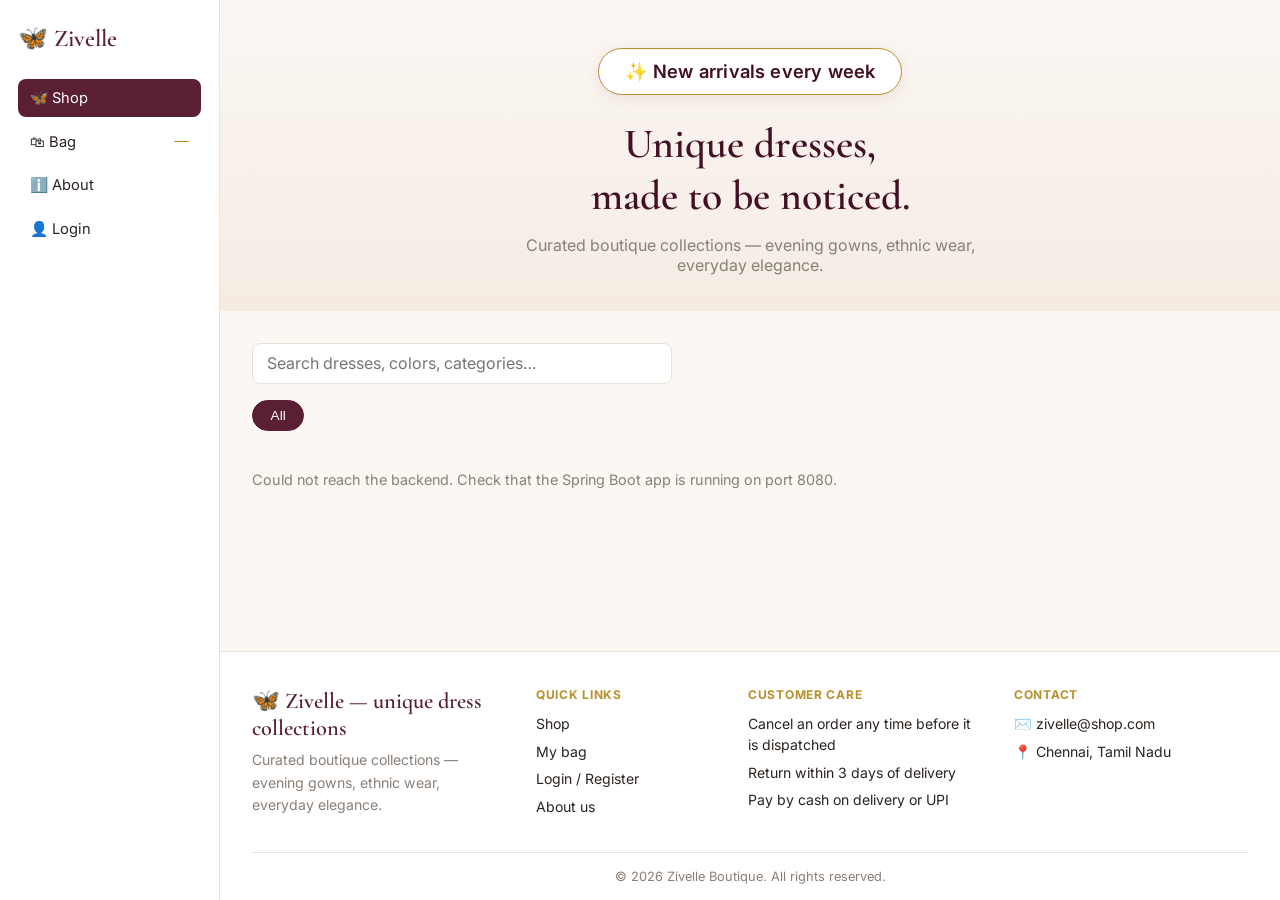
<file: index.html>
<!DOCTYPE html>
<html lang="en">
<head>
  <meta charset="UTF-8" />
  <meta name="viewport" content="width=device-width, initial-scale=1.0" />
  <title>Zivelle — Dress Boutique</title>
  <link rel="preconnect" href="https://fonts.googleapis.com">
  <link href="https://fonts.googleapis.com/css2?family=Cormorant+Garamond:wght@500;600;700&family=Inter:wght@400;500;600&display=swap" rel="stylesheet">
  <link rel="stylesheet" href="style.css" />
</head>
<body>
  <div class="app">
    <aside class="sidebar" id="sidebar"></aside>

    <div class="page">
      <!-- banners: only shown when the admin has added some -->
      <section class="banner-slider" id="bannerSlider" hidden>
        <div id="bannerTrack"></div>
        <button class="banner-nav prev" id="bannerPrev" aria-label="Previous banner">‹</button>
        <button class="banner-nav next" id="bannerNext" aria-label="Next banner">›</button>
        <div class="banner-dots" id="bannerDots"></div>
      </section>

      <section class="hero">
        <span class="hero-badge" id="heroBadge"></span>
        <h1 id="heroTitle"></h1>
        <p id="heroSub"></p>
      </section>

      <main>
        <input id="search" class="search" placeholder="Search dresses, colors, categories…">

        <div class="filter-row" id="filterRow">
          <button class="filter-pill active" data-category="all">All</button>
        </div>
        <div class="filter-row" id="subFilterRow"></div>

        <p id="statusMsg" class="status-msg">Loading collection…</p>
        <section id="productGrid" class="product-grid"></section>
      </main>

    </div>
  </div>

  <script src="common.js"></script>
  <script>
    renderSidebar("index");
    const $ = id => document.getElementById(id);

    // ---------- website text (from Admin, Content Management) ----------
    (async () => {
      const c = await getSiteContent();

      $("heroTitle").innerHTML = c.hero_title.split("\n").map(escHtml).join("<br>");
      $("heroSub").textContent = c.hero_subtitle;

      // rotating lines above the heading
      let phrases = c.hero_phrases.split("\n").map(s => s.trim()).filter(Boolean);
      if (!phrases.length) phrases = SITE_DEFAULTS.hero_phrases.split("\n");
      let heroIndex = 0;
      const heroBadge = $("heroBadge");
      heroBadge.style.transition = "opacity .2s";
      const showNextPhrase = () => {
        heroBadge.style.opacity = 0;
        setTimeout(() => {
          heroBadge.textContent = phrases[heroIndex % phrases.length];
          heroBadge.style.opacity = 1;
          heroIndex++;
        }, 200);
      };
      showNextPhrase();
      if (phrases.length > 1) setInterval(showNextPhrase, 2800);
    })();

    // ---------- banners (from Admin, Content Management) ----------
    // a link is only used if it is one of our pages or an http(s) address
    const safeLink = u => (u && (/^https?:\/\//i.test(u) || !u.includes(":"))) ? u : "";

    (async () => {
      try {
        const list = await (await fetch(`${API}/banners`)).json();
        if (!list.length) return;                       // no banners: the slider stays hidden

        $("bannerTrack").innerHTML = list.map((b, i) => {
          const caption = (b.title || b.subtitle)
            ? `<div class="banner-caption">${b.title ? `<h2>${escHtml(b.title)}</h2>` : ""}${b.subtitle ? `<p>${escHtml(b.subtitle)}</p>` : ""}</div>` : "";
          const inner = `<img src="${escHtml(b.imageUrl)}" alt="${escHtml(b.title || "Banner")}">${caption}`;
          const link = safeLink(b.linkUrl);
          return link
            ? `<a class="banner-slide" href="${escHtml(link)}">${inner}</a>`
            : `<div class="banner-slide">${inner}</div>`;
        }).join("");

        const slides = [...document.querySelectorAll(".banner-slide")];
        $("bannerDots").innerHTML = slides.map((_, i) => `<button data-i="${i}" aria-label="Banner ${i + 1}"></button>`).join("");
        const dots = [...document.querySelectorAll("#bannerDots button")];

        let current = 0, timer;
        const show = i => {
          current = (i + slides.length) % slides.length;
          slides.forEach((s, k) => s.classList.toggle("active", k === current));
          dots.forEach((d, k) => d.classList.toggle("active", k === current));
        };
        const restart = () => { clearInterval(timer); if (slides.length > 1) timer = setInterval(() => show(current + 1), 4500); };

        $("bannerPrev").onclick = () => { show(current - 1); restart(); };
        $("bannerNext").onclick = () => { show(current + 1); restart(); };
        dots.forEach(d => d.onclick = () => { show(+d.dataset.i); restart(); });
        if (slides.length < 2) { $("bannerPrev").hidden = $("bannerNext").hidden = $("bannerDots").hidden = true; }

        $("bannerSlider").hidden = false;
        show(0);
        restart();
      } catch (e) { /* backend not reachable: the page still works without banners */ }
    })();
  </script>
  <script src="script.js"></script>
</body>
</html>
</file>
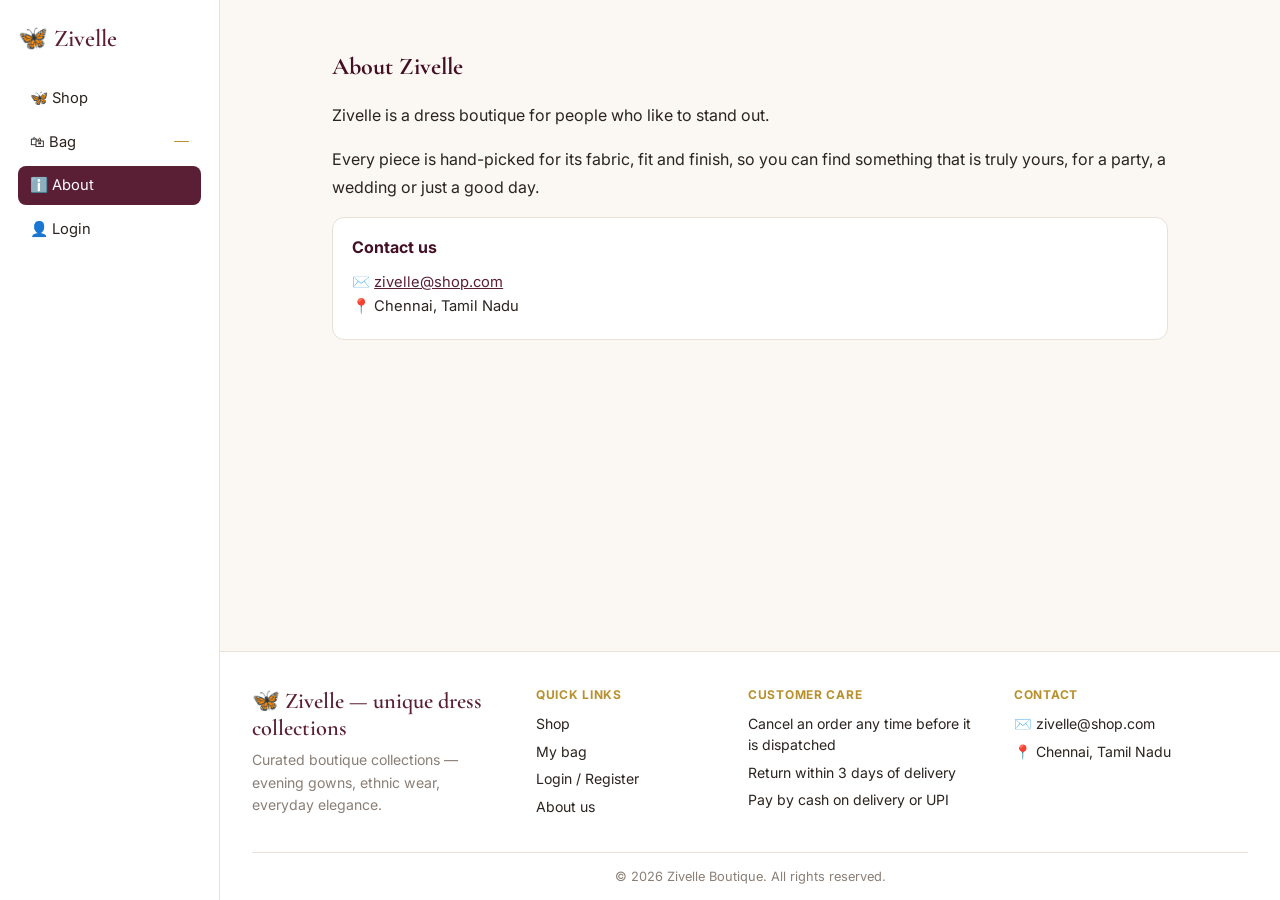
<file: about.html>
<!DOCTYPE html>
<html lang="en">
<head>
  <meta charset="UTF-8" />
  <meta name="viewport" content="width=device-width, initial-scale=1.0" />
  <title>Zivelle — About</title>
  <link href="https://fonts.googleapis.com/css2?family=Cormorant+Garamond:wght@500;600;700&family=Inter:wght@400;500;600&display=swap" rel="stylesheet">
  <link rel="stylesheet" href="style.css" />
</head>
<body>
  <div class="app">
    <aside class="sidebar" id="sidebar"></aside>
    <div class="page">
      <main class="wide">
        <h2 id="aboutTitle"></h2>
        <div class="about-text" id="aboutText"></div>

        <div class="panel">
          <h3>Contact us</h3>
          <div id="contactInfo"></div>
        </div>
      </main>
    </div>
  </div>

  <script src="common.js"></script>
  <script>
    renderSidebar("about");

    (async () => {
      const c = await getSiteContent();

      document.getElementById("aboutTitle").textContent = c.about_title;

      // an empty line starts a new paragraph
      document.getElementById("aboutText").innerHTML = c.about_text
        .split(/\n\s*\n/)
        .map(par => `<p>${escHtml(par.trim()).replace(/\n/g, "<br>")}</p>`)
        .join("");

      const lines = [];
      if (c.contact_email) lines.push(`✉️ <a href="mailto:${escHtml(c.contact_email)}">${escHtml(c.contact_email)}</a>`);
      if (c.contact_phone) lines.push(`📞 <a href="tel:${escHtml(c.contact_phone)}">${escHtml(c.contact_phone)}</a>`);
      if (c.contact_address) lines.push(`📍 ${escHtml(c.contact_address)}`);
      document.getElementById("contactInfo").innerHTML =
        lines.length ? lines.map(l => `<p class="contact-line">${l}</p>`).join("") : "<p class='msg'>No contact details yet.</p>";
    })();
  </script>
</body>
</html>
</file>
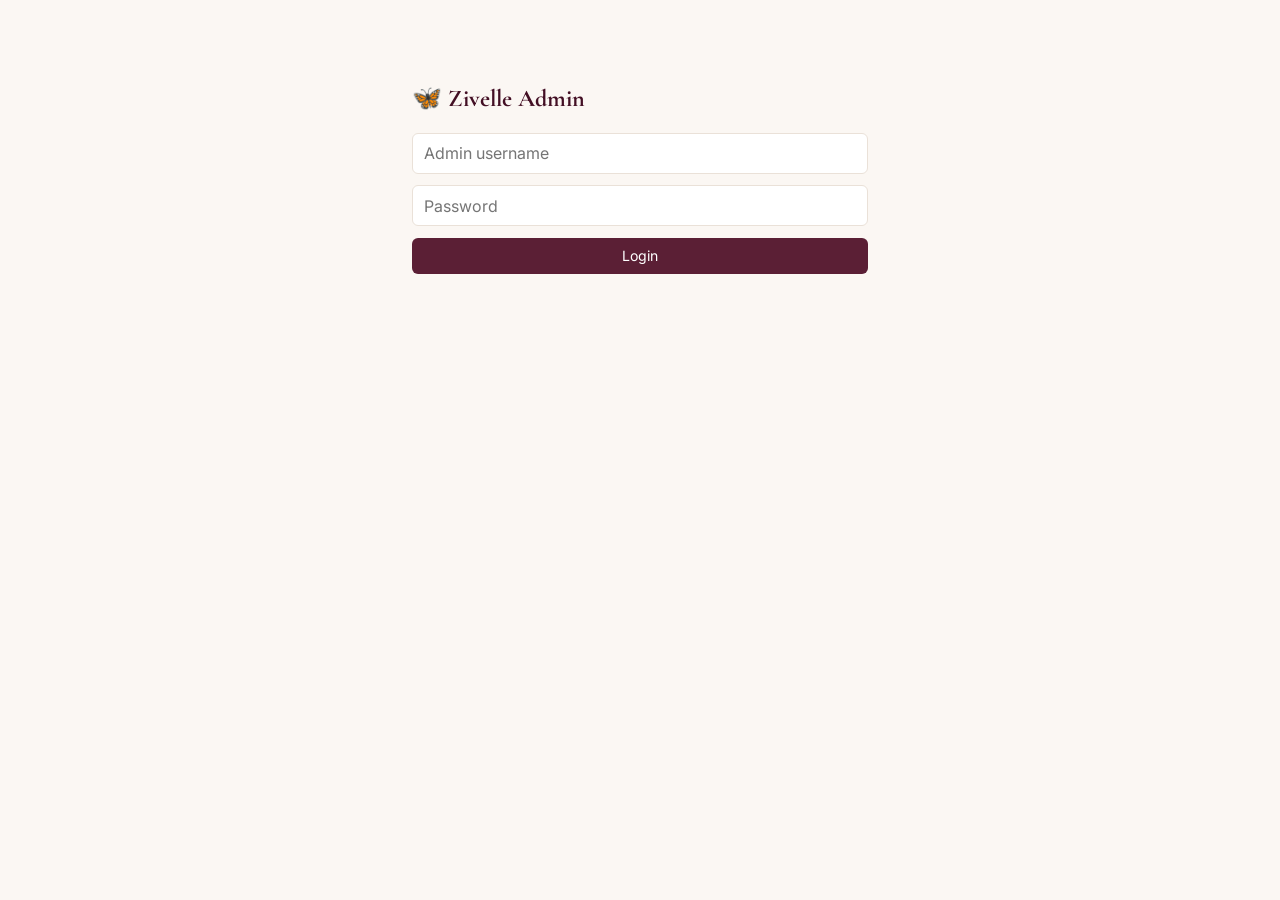
<file: admin.html>
<!DOCTYPE html>
<html lang="en">
<head>
  <meta charset="UTF-8" />
  <meta name="viewport" content="width=device-width, initial-scale=1.0" />
  <title>Zivelle — Admin</title>
  <link href="https://fonts.googleapis.com/css2?family=Cormorant+Garamond:wght@500;600;700&family=Inter:wght@400;500;600&display=swap" rel="stylesheet">
  <link rel="stylesheet" href="style.css" />
</head>
<body>
  <div class="app">
    <aside class="sidebar admin" id="adminSidebar" hidden></aside>

    <div class="page">
      <main class="xwide">
        <section id="loginBox" class="narrow">
          <h2>🦋 Zivelle Admin</h2>
          <form id="al" class="form">
            <input id="au" placeholder="Admin username" required>
            <input id="ap" type="password" placeholder="Password" required>
            <button>Login</button>
          </form>
          <p class="msg" id="amsg"></p>
        </section>

        <section id="dash" hidden>
          <div id="panel"></div>
        </section>
      </main>
    </div>
  </div>

  <script src="common.js"></script>
  <script>
    const $ = id => document.getElementById(id);

    // Bill/invoice button appears next to the status once the order reaches these stages
    const BILL_READY = ["PREPARING", "SHIPPED", "DELIVERED"];

    // ---------------------------------------------------------------
    // 1. THE MENU  (same groups as the OpenCart-style reference image)
    //    A group has "children". A single item has none.
    // ---------------------------------------------------------------
    const MENU = [
      { key: "dashboard", icon: "🏠", label: "Dashboard" },
      { key: "g-product", icon: "👗", label: "Product Management",
        children: [["categories", "Categories"], ["products", "Products"], ["photos", "Photos"]] },
      { key: "customers", icon: "🧑‍🤝‍🧑", label: "Customer Management" },
      { key: "g-order", icon: "📦", label: "Order Management",
        children: [["orders", "All Orders"], ["packing", "Packing & Dispatch"], ["cancellations", "Cancellations"], ["returns", "Returns"]] },
      { key: "g-content", icon: "📝", label: "Content Management",
        children: [["content", "Website Content"], ["banners", "Banners"]] },
      { key: "g-offers", icon: "🏷️", label: "Offers Management",
        children: [["coupons", "Coupons & Discounts"]] },
      { key: "g-reports", icon: "📊", label: "Reports & Analytics",
        children: [["sales", "Sales Reports"], ["delivery", "Delivery Stats"], ["marketing", "Marketing Analytics"]] },
      // { key: "vendors", icon: "🏬", label: "Vendor Management" },
      // { key: "accounting", icon: "🧮", label: "Accounting" }
    ];

    // Pages we have NOT built yet. They show a "coming" card so the whole menu is visible.
    // const COMING = {
    //   vendors:       ["Phase 2", "Multi-vendor: add and manage vendors (sellers)."],
    //   accounting:    ["Phase 2", "Vendor payouts, commissions and accounts."]
    // };

    // label lookup, so a "coming" page can show the right title
    const LABELS = {};
    MENU.forEach(m => { LABELS[m.key] = m.label; (m.children || []).forEach(([k, l]) => LABELS[k] = l); });

    let route = sessionStorage.getItem("zAdminRoute") || "dashboard";
    const openGroups = new Set();
    const groupOf = key => MENU.find(m => m.children && m.children.some(c => c[0] === key));

    
    // ---------------------------------------------------------------
    // 2. SIDEBAR + NAVIGATION
    // ---------------------------------------------------------------
    function show() {
      const ok = sessionStorage.getItem("zAdmin");
      $("loginBox").hidden = !!ok;
      $("dash").hidden = !ok;
      $("adminSidebar").hidden = !ok;
      const note = sessionStorage.getItem("zAdminMsg");
      if (!ok && note) { $("amsg").textContent = note; sessionStorage.removeItem("zAdminMsg"); }
      if (ok) { drawSidebar(); tab(route); }
    }

    function go(key) {
      if (key === "photos") { location.href = "photos.html"; return; }
      route = key;
      sessionStorage.setItem("zAdminRoute", key);
      drawSidebar();
      tab(key);
    }

    function drawSidebar() {
      const activeGroup = groupOf(route);
      if (activeGroup) openGroups.add(activeGroup.key);   // the group of the current page stays open

      $("adminSidebar").innerHTML = `
        <a class="brand" href="admin.html">🦋 Zivelle Admin</a>
        <nav class="menu">
          ${MENU.map(m => {
            if (!m.children) {
              return `<button class="menu-parent ${route === m.key ? "active" : ""}" data-go="${m.key}">
                        <span class="mi">${m.icon}</span>${m.label}</button>`;
            }
            const isOpen = openGroups.has(m.key);
            const groupActive = activeGroup && activeGroup.key === m.key;
            return `
              <button class="menu-parent ${groupActive ? "active" : ""}" data-toggle="${m.key}">
                <span class="mi">${m.icon}</span>${m.label}<span class="chev">${isOpen ? "▴" : "▾"}</span>
              </button>
              ${isOpen ? `<div class="menu-children">
                ${m.children.map(([k, l]) => `<button class="menu-child ${route === k ? "active" : ""}" data-go="${k}">${l}</button>`).join("")}
              </div>` : ""}`;
          }).join("")}
          <button class="menu-parent" id="out"><span class="mi">🚪</span>Logout</button>
        </nav>`;

      $("adminSidebar").querySelectorAll("[data-go]").forEach(b => b.onclick = () => go(b.dataset.go));
      $("adminSidebar").querySelectorAll("[data-toggle]").forEach(b => b.onclick = () => {
        const k = b.dataset.toggle;
        openGroups.has(k) ? openGroups.delete(k) : openGroups.add(k);
        drawSidebar();
      });
      $("out").onclick = () => { sessionStorage.removeItem("zAdmin"); show(); };
    }

    $("al").onsubmit = async e => {
      e.preventDefault();
      $("amsg").textContent = "Checking…";
      try {
        const params = new URLSearchParams({ username: $("au").value, password: $("ap").value });
        const r = await fetch(`${API}/admin/login?` + params, { method: "POST" });
        const t = await r.text();
        if (t.includes("successful")) {
          sessionStorage.setItem("zAdmin", t.split("|")[1]);
          $("amsg").textContent = "";
          show();
        } else if (r.ok) {
          $("amsg").textContent = "Invalid credentials";
        } else {
          $("amsg").textContent = `The server answered with an error (${r.status}). Look at the Eclipse console for the reason.`;
        }
      } catch (err) {
        $("amsg").textContent = "Cannot reach the backend. Is the Spring Boot app running on port 8080? Look at the Eclipse console.";
      }
    };

    // ---------------------------------------------------------------
    // 3. DASHBOARD  (built from the data we already have)
    // ---------------------------------------------------------------
    const money = n => "₹" + Math.round(n).toLocaleString("en-IN");
    const dayKey = d => `${d.getFullYear()}-${d.getMonth()}-${d.getDate()}`;

    async function renderDashboard(p) {
      p.innerHTML = `<div class="dash-head"><h2>Dashboard</h2><p class="msg">Loading…</p></div>`;
      try {
        const [orders, custRes] = await Promise.all([
          fetch(`${API}/orders/admin/all`).then(r => r.json()),
          fetch(`${API}/customer/admin/all`)
        ]);
        const customers = custRes.ok ? await custRes.json() : null;
        const items = await Promise.all(orders.map(o => fetch(`${API}/orders/${o.orderId}/items`).then(r => r.json())));

        // --- the 4 cards ---
        const live = orders.filter(o => o.status !== "CANCELLED");   // cancelled orders are not sales
        const totalSales = live.reduce((s, o) => s + Number(o.totalAmount), 0);
        const pending = orders.filter(o => o.status === "PENDING").length;

        // --- sales of the last 7 days ---
        const days = [];
        for (let i = 6; i >= 0; i--) {
          const d = new Date(); d.setHours(0, 0, 0, 0); d.setDate(d.getDate() - i);
          days.push({ key: dayKey(d), label: d.toLocaleDateString("en-IN", { weekday: "short", day: "numeric" }), total: 0 });
        }
        live.forEach(o => {
          const day = days.find(x => x.key === dayKey(new Date(o.orderDate)));
          if (day) day.total += Number(o.totalAmount);
        });
        const maxDay = Math.max(...days.map(d => d.total), 1);
        const hasSales = days.some(d => d.total > 0);

        // --- top selling products (by quantity sold) ---
        const sold = {};
        items.filter((_, i) => orders[i].status !== "CANCELLED").flat().forEach(it => {
          const id = it.product.productId;
          sold[id] = sold[id] || { product: it.product, qty: 0 };
          sold[id].qty += it.quantity;
        });
        const top = Object.values(sold).sort((a, b) => b.qty - a.qty).slice(0, 5);

        const recent = [...orders].reverse().slice(0, 5);

        const card = (icon, label, value) => `
          <div class="stat-card">
            <div class="stat-icon">${icon}</div>
            <div><div class="stat-label">${label}</div><div class="stat-value">${value}</div></div>
          </div>`;

        p.innerHTML = `
          <div class="dash-head"><h2>Dashboard</h2><p class="msg">Welcome back, Admin</p></div>

          <div class="stat-grid">
            ${card("🛍️", "Total Orders", live.length)}
            ${card("💰", "Total Sales", money(totalSales))}
            ${card("⏳", "Pending Orders", pending)}
            ${card("🧑‍🤝‍🧑", "Customers", customers ? customers.length : "—")}
          </div>

          <div class="dash-grid">
            <div class="panel">
              <h3>Sales overview · last 7 days</h3>
              <div class="bars">
                ${days.map(d => `
                  <div class="bar-col" title="${d.label}: ${money(d.total)}">
                    <span class="bar-val">${d.total ? money(d.total) : ""}</span>
                    <div class="bar-track"><div class="bar ${d.total ? "" : "bar-empty"}" style="height:${d.total ? Math.max(Math.round(d.total / maxDay * 150), 6) : 6}px"></div></div>
                    <span class="bar-label">${d.label}</span>
                  </div>`).join("")}
              </div>
              ${hasSales ? "" : `<p class="msg" style="text-align:center;margin:.8rem 0 0">No sales in the last 7 days</p>`}
            </div>

            <div class="panel">
              <h3>Top selling products</h3>
              ${top.length ? top.map(t => `
                <div class="top-item">
                  <img class="thumb" src="${t.product.imageUrl || 'https://placehold.co/40x52?text=+'}">
                  <span class="grow"><span class="item-name">${t.product.productName}</span><small>${t.qty} sold</small></span>
                </div>`).join("") : "<p class='msg'>No sales yet.</p>"}
            </div>
          </div>

          <div class="panel">
            <h3>Recent orders</h3>
            ${recent.length ? `
              <div class="table-wrap">
                <table class="orders-table compact">
                  <thead><tr><th>Order</th><th>Customer</th><th>Total</th><th>Status</th></tr></thead>
                  <tbody>
                    ${recent.map(o => `
                      <tr>
                        <td><b>#${o.orderId}</b><span class="sub">${new Date(o.orderDate).toLocaleDateString()}</span></td>
                        <td>${esc(o.customerName)}</td>
                        <td class="num">₹${o.totalAmount}</td>
                        <td><span class="pill">${o.status}</span></td>
                      </tr>`).join("")}
                  </tbody>
                </table>
              </div>` : "<p class='msg'>No orders yet.</p>"}
          </div>`;
      } catch (e) {
        p.innerHTML = "<h2>Dashboard</h2><p class='msg'>Could not load data. Check that the backend is running.</p>";
      }
    }

    // ---------------------------------------------------------------
    // 4. PAGES
    // ---------------------------------------------------------------
    async function tab(t) {
      const p = $("panel");

      if (t === "dashboard") {
        await renderDashboard(p);

      } else if (t === "categories") {
        await renderCategories(p);

      } else if (t === "packing") {
        await renderPacking(p);

      } else if (t === "cancellations") {
        await renderCancellations(p);

      } else if (t === "returns") {
        await renderReturns(p);

      } else if (t === "coupons") {
        await renderOffers(p);

      } else if (t === "content") {
        await renderContent(p);

      } else if (t === "banners") {
        await renderBanners(p);

      } else if (t === "sales") {
        await renderSalesReport(p);

      } else if (t === "delivery") {
        await renderDeliveryStats(p);

      } else if (t === "marketing") {
        await renderMarketing(p);

      // } else if (COMING[t]) {
      //   const [step, text] = COMING[t];
      //   p.innerHTML = `
      //     <h2>${LABELS[t]}</h2>
      //     <div class="panel coming">
      //       <span class="pill">${step}</span>
      //       <p>${text}</p>
      //       <p class="msg">This page is not built yet. We will build it in ${step}.</p>
      //     </div>`;

      } else if (t === "products") {
        await renderProductList(p);

      } else if (t === "customers") {
        const r = await fetch(`${API}/customer/admin/all`);
        if (!r.ok) {
          p.innerHTML = "<h2>Customers</h2><p class='msg'>Add the getAllCustomers methods to the backend (see ADD_TO_EXISTING_FILES.txt).</p>";
          return;
        }
        const c = await r.json();
        p.innerHTML = `<h2>Customers <span class="count">${c.length}</span></h2>` + (c.length ? `
          <div class="table-wrap">
            <table class="orders-table">
              <thead>
                <tr><th>#</th><th>Name</th><th>Username</th><th>Phone</th><th>Address</th><th>Joined</th></tr>
              </thead>
              <tbody>
                ${c.map(x => `
                  <tr>
                    <td>${x.customerId}</td>
                    <td><span class="item-name">${esc(x.name)}</span></td>
                    <td>${esc(x.username)}</td>
                    <td>${esc(x.phoneNumber || "—")}</td>
                    <td>${esc(x.address || "—")}</td>
                    <td>${x.createdAt ? new Date(x.createdAt).toLocaleDateString("en-IN", { day: "2-digit", month: "short", year: "numeric" }) : "—"}</td>
                  </tr>`).join("")}
              </tbody>
            </table>
          </div>` : "<p class='msg'>No customers yet.</p>");

      } else if (t === "orders") {
        const o = await (await fetch(`${API}/orders/admin/all`)).json();
        await attachItems(o);

        const S = ["PENDING", "CONFIRMED", "PREPARING", "SHIPPED", "DELIVERED"];
        p.innerHTML = `<h2>All Orders <span class="count">${o.length}</span></h2>` + (o.length ? `
          <div class="table-wrap">
            <table class="orders-table wide-table">
              <thead>
                <tr><th>Order</th><th>Customer</th><th>Items</th><th>Address</th><th>Payment</th><th>Total</th><th>Status</th><th></th></tr>
              </thead>
              <tbody>
                ${[...o].reverse().map(x => {
                  const paid = x.paymentStatus === "PAID";
                  return `
                  <tr>
                    <td><b>#${x.orderId}</b><span class="sub">${new Date(x.orderDate).toLocaleDateString()}</span></td>
                    <td>${esc(x.customerName)}<span class="sub">${esc(x.phoneNumber)}</span></td>
                    <td>${x.itemsHtml}</td>
                    <td>${esc(x.address)}</td>
                    <td>
                      ${payPill(x)}
                      ${x.paymentReference ? `<span class="sub">Ref ${esc(x.paymentReference)}</span>` : ""}
                      ${x.status !== "CANCELLED" && (paid || !x.paymentStatus || x.paymentStatus === "PENDING")
                        ? `<button class="ghost sm" onclick="togglePaid(${x.orderId}, '${x.paymentStatus}')">${paid ? "Mark unpaid" : "Mark paid"}</button>` : ""}
                    </td>
                    <td class="num">₹${x.totalAmount}${x.discountAmount > 0 ? `<span class="sub">Coupon ${esc(x.couponCode)}: −₹${x.discountAmount}</span>` : ""}</td>
                    <td>
                      ${x.status === "CANCELLED"
                        ? `<span class="pill pill-cancel">CANCELLED</span>`
                        : `<select onchange="setStatus(${x.orderId}, this.value)">
                             ${S.map(st => `<option ${st === x.status ? "selected" : ""}>${st}</option>`).join("")}
                           </select>`}
                      ${x.returnStatus ? `<span class="sub">Return: ${x.returnStatus.toLowerCase()}</span>` : ""}
                    </td>
                    <td class="cell-actions">
                      ${BILL_READY.includes(x.status) ? `<button class="ghost sm" onclick="window.open('invoice.html?id=${x.orderId}', '_blank')">🧾 Bill</button>` : ""}
                      ${["PENDING", "CONFIRMED", "PREPARING"].includes(x.status) ? `<button class="ghost sm danger" onclick="adminCancel(${x.orderId})">Cancel</button>` : ""}
                    </td>
                  </tr>`;
                }).join("")}
              </tbody>
            </table>
          </div>` : "<p class='msg'>No orders yet.</p>");
      }
    }

    // ---------------------------------------------------------------
    // CATEGORIES  (Step 2)
    // ---------------------------------------------------------------
    let catList = [];
    const esc = s => String(s).replace(/&/g, "&amp;").replace(/"/g, "&quot;").replace(/</g, "&lt;");

    // dropdowns used by the product form
    function fillCategorySelect(selected) {
      const mains = catList.filter(c => c.parentId == null);
      const known = mains.some(c => c.name === selected);
      $("catSel").innerHTML = `<option value="">Select category</option>` +
        mains.map(c => `<option value="${esc(c.name)}" ${c.name === selected ? "selected" : ""}>${c.name}</option>`).join("") +
        // an old value that is not in the Category table yet is kept, so editing never wipes it
        (selected && !known ? `<option value="${esc(selected)}" selected>${selected}</option>` : "");
    }

    function fillSubSelect(catName, selected) {
      const main = catList.find(c => c.parentId == null && c.name === catName);
      const subs = main ? catList.filter(c => c.parentId === main.categoryId) : [];
      const known = subs.some(c => c.name === selected);
      $("subSel").innerHTML = `<option value="">No subcategory</option>` +
        subs.map(c => `<option value="${esc(c.name)}" ${c.name === selected ? "selected" : ""}>${c.name}</option>`).join("") +
        (selected && !known ? `<option value="${esc(selected)}" selected>${selected}</option>` : "");
    }

    async function renderCategories(p) {
      const [cats, prods] = await Promise.all([
        fetch(`${API}/categories`).then(r => r.json()),
        fetch(`${API}/products`).then(r => r.json())
      ]);
      const mains = cats.filter(c => c.parentId == null);
      const subsOf = id => cats.filter(c => c.parentId === id);
      const countMain = name => prods.filter(x => x.category === name).length;
      const countSub = (main, sub) => prods.filter(x => x.category === main && x.subcategory === sub).length;

      p.innerHTML = `
        <h2>Categories <span class="count">${mains.length}</span></h2>
        <form id="catForm" class="form inline-form">
          <input id="newCat" placeholder="New category (e.g. Sarees)" required>
          <button>+ Add category</button>
        </form>
        ${mains.length ? `
          <div class="table-wrap">
            <table class="orders-table compact">
              <thead><tr><th>Name</th><th>Products</th><th></th></tr></thead>
              <tbody>
                ${mains.map(m => `
                  <tr class="cat-main">
                    <td><span class="item-name">${m.name}</span></td>
                    <td>${countMain(m.name)}</td>
                    <td class="actions">
                      <button class="ghost sm" data-act="sub" data-id="${m.categoryId}" data-name="${esc(m.name)}">+ Subcategory</button>
                      <button class="ghost sm" data-act="rename" data-id="${m.categoryId}" data-name="${esc(m.name)}">Rename</button>
                      <button class="ghost sm danger" data-act="delete" data-id="${m.categoryId}" data-name="${esc(m.name)}">Delete</button>
                    </td>
                  </tr>
                  ${subsOf(m.categoryId).map(s => `
                  <tr class="cat-sub">
                    <td>↳ ${s.name}</td>
                    <td>${countSub(m.name, s.name)}</td>
                    <td class="actions">
                      <button class="ghost sm" data-act="rename" data-id="${s.categoryId}" data-name="${esc(s.name)}">Rename</button>
                      <button class="ghost sm danger" data-act="delete" data-id="${s.categoryId}" data-name="${esc(s.name)}">Delete</button>
                    </td>
                  </tr>`).join("")}`).join("")}
              </tbody>
            </table>
          </div>` : "<p class='msg'>No categories yet. Add your first category above.</p>"}`;

      $("catForm").onsubmit = async e => {
        e.preventDefault();
        await catCall(`${API}/categories/admin/add?name=${encodeURIComponent($("newCat").value)}`, "POST");
        tab("categories");
      };
      p.querySelectorAll("[data-act]").forEach(b => b.onclick = () => catAction(b.dataset));
    }

    // ---------------------------------------------------------------
    // ORDER MANAGEMENT  (Step 3): Packing & Dispatch, Cancellations, Returns
    // ---------------------------------------------------------------
    // the button the admin sees for each status, and where it moves the order
    const NEXT = {
      PENDING:   ["CONFIRMED", "Confirm order"],
      CONFIRMED: ["PREPARING", "Start packing"],
      PREPARING: ["SHIPPED",   "Dispatch"],
      SHIPPED:   ["DELIVERED", "Mark delivered"]
    };
    const PACK_STAGES = [["ACTIVE", "All active"], ["PENDING", "New"], ["CONFIRMED", "To pack"], ["PREPARING", "Packing"], ["SHIPPED", "Dispatched"]];
    const RETURN_LABEL = { REQUESTED: "Requested", APPROVED: "Approved", REJECTED: "Rejected", RECEIVED: "Received" };
    let packFilter = "ACTIVE";

    function payPill(x) {
      const m = x.paymentMethod || "COD";
      if (x.paymentStatus === "PAID") return `<span class="pill pill-paid">${m} · Paid</span>`;
      if (x.paymentStatus === "REFUND_PENDING") return `<span class="pill pill-refund">${m} · Refund pending</span>`;
      if (x.paymentStatus === "REFUNDED") return `<span class="pill pill-refunded">${m} · Refunded</span>`;
      return `<span class="pill pill-pending">${m} · Pending</span>`;
    }

    const refundButton = x => x.paymentStatus === "REFUND_PENDING"
      ? `<button class="ghost sm primary" onclick="markRefunded(${x.orderId})">Mark refunded</button>` : "";

    // adds "itemsHtml" (dress, size, quantity) to every order in the list
    async function attachItems(list) {
      const its = await Promise.all(list.map(x => fetch(`${API}/orders/${x.orderId}/items`).then(r => r.json())));
      list.forEach((x, i) => {
        x.itemsHtml = its[i].map(it =>
          `<div class="item-line"><span class="item-name">${esc(it.product.productName)}</span>${it.size ? " (" + esc(it.size) + ")" : ""} × ${it.quantity}</div>`
        ).join("");
      });
    }

    // calls the backend; if it says no, the reason is shown
    // a readable message for a failed call (the server's own message if it sent one)
    async function errText(r) {
      const t = await r.text();
      if (t && t.length < 250 && !t.trim().startsWith("{") && !t.trim().startsWith("<")) return t;
      return `Server error (${r.status}). Look at the Eclipse console for the reason.`;
    }

    async function adminCall(url, method) {
      const r = await fetch(url, { method });
      if (!r.ok) showError(await errText(r));
      return r.ok;
    }

    async function changeStatus(id, status, tracking) {
      let url = `${API}/orders/admin/status/${id}?status=${status}`;
      if (tracking) url += `&trackingInfo=${encodeURIComponent(tracking)}`;
      const ok = await adminCall(url, "PUT");
      // the bill opens by itself the first time packing starts
      if (ok && status === "PREPARING") window.open(`invoice.html?id=${id}`, "_blank");
      return ok;
    }

    async function advance(id, status) {
      const next = NEXT[status][0];
      let tracking = "";
      if (next === "SHIPPED") {
        tracking = await askText(`Dispatch order #${id}`, "Courier name / tracking number (optional)", { placeholder: "e.g. DTDC 123456789" });
        if (tracking === null) return;            // admin pressed Cancel
      }
      await changeStatus(id, next, tracking);
      tab(route);
    }

    async function adminCancel(id) {
      const reason = await askText(`Cancel order #${id}`, "Reason for cancelling (the customer can see this)");
      if (reason === null) return;
      await adminCall(`${API}/orders/admin/cancel/${id}?reason=${encodeURIComponent(reason)}`, "PUT");
      tab(route);
    }

    async function returnAction(id, action) {
      if (action === "REJECT" && !(await askConfirm("Reject return", "Reject this return request?", { okText: "Reject", danger: true }))) return;
      await adminCall(`${API}/orders/admin/return/${id}?action=${action}`, "PUT");
      tab(route);
    }

    async function markRefunded(id) {
      if (!(await askConfirm("Mark as refunded", "Have you sent the refund to the customer?", { okText: "Yes, refunded" }))) return;
      await adminCall(`${API}/orders/admin/payment/${id}?status=REFUNDED`, "PUT");
      tab(route);
    }

    // ---------- Packing & Dispatch ----------
    async function renderPacking(p) {
      const all = await fetch(`${API}/orders/admin/all`).then(r => r.json());
      const active = all.filter(o => NEXT[o.status]);                 // PENDING, CONFIRMED, PREPARING, SHIPPED
      const countOf = st => st === "ACTIVE" ? active.length : active.filter(o => o.status === st).length;
      const shown = [...(packFilter === "ACTIVE" ? active : active.filter(o => o.status === packFilter))].reverse();
      await attachItems(shown);

      p.innerHTML = `
        <h2>Packing &amp; Dispatch <span class="count">${active.length}</span></h2>
        <div class="filter-row">
          ${PACK_STAGES.map(([k, l]) => `<button class="filter-pill ${packFilter === k ? "active" : ""}" data-pf="${k}">${l} (${countOf(k)})</button>`).join("")}
        </div>
        ${shown.length ? `
          <div class="table-wrap">
            <table class="orders-table wide-table">
              <thead><tr><th>Order</th><th>Customer</th><th>Items</th><th>Address</th><th>Status</th><th></th></tr></thead>
              <tbody>
                ${shown.map(o => `
                  <tr>
                    <td><b>#${o.orderId}</b><span class="sub">${new Date(o.orderDate).toLocaleDateString()}</span></td>
                    <td>${esc(o.customerName)}<span class="sub">${esc(o.phoneNumber)}</span></td>
                    <td>${o.itemsHtml}</td>
                    <td>${esc(o.address)}</td>
                    <td><span class="pill">${o.status}</span>${o.trackingInfo ? `<span class="sub">Tracking: ${esc(o.trackingInfo)}</span>` : ""}</td>
                    <td class="cell-actions">
                      <button class="ghost sm primary" onclick="advance(${o.orderId}, '${o.status}')">${NEXT[o.status][1]}</button>
                      ${o.status !== "SHIPPED" ? `<button class="ghost sm danger" onclick="adminCancel(${o.orderId})">Cancel</button>` : ""}
                    </td>
                  </tr>`).join("")}
              </tbody>
            </table>
          </div>` : "<p class='msg'>No orders in this stage.</p>"}`;

      p.querySelectorAll("[data-pf]").forEach(b => b.onclick = () => { packFilter = b.dataset.pf; renderPacking(p); });
    }

    // ---------- Cancellations ----------
    async function renderCancellations(p) {
      const all = await fetch(`${API}/orders/admin/all`).then(r => r.json());
      const list = all.filter(o => o.status === "CANCELLED").reverse();
      await attachItems(list);

      p.innerHTML = `<h2>Cancellations <span class="count">${list.length}</span></h2>` + (list.length ? `
        <div class="table-wrap">
          <table class="orders-table wide-table">
            <thead><tr><th>Order</th><th>Customer</th><th>Items</th><th>Cancelled by</th><th>Reason</th><th>Total</th><th>Refund</th></tr></thead>
            <tbody>
              ${list.map(o => `
                <tr>
                  <td><b>#${o.orderId}</b><span class="sub">${new Date(o.orderDate).toLocaleDateString()}</span></td>
                  <td>${esc(o.customerName)}<span class="sub">${esc(o.phoneNumber)}</span></td>
                  <td>${o.itemsHtml}</td>
                  <td>${o.cancelledBy === "CUSTOMER" ? "Customer" : "Admin"}${o.cancelledAt ? `<span class="sub">${new Date(o.cancelledAt).toLocaleDateString()}</span>` : ""}</td>
                  <td>${esc(o.cancelReason || "—")}</td>
                  <td class="num">₹${o.totalAmount}</td>
                  <td class="cell-actions">${payPill(o)}${refundButton(o)}</td>
                </tr>`).join("")}
            </tbody>
          </table>
        </div>` : "<p class='msg'>No cancelled orders.</p>");
    }

    // ---------- Returns ----------
    function returnButtons(o) {
      if (o.returnStatus === "REQUESTED") {
        return `<button class="ghost sm primary" onclick="returnAction(${o.orderId}, 'APPROVE')">Approve</button>
                <button class="ghost sm danger" onclick="returnAction(${o.orderId}, 'REJECT')">Reject</button>`;
      }
      if (o.returnStatus === "APPROVED") {
        return `<button class="ghost sm primary" onclick="returnAction(${o.orderId}, 'RECEIVED')">Received back</button>`;
      }
      return refundButton(o);
    }

    async function renderReturns(p) {
      const all = await fetch(`${API}/orders/admin/all`).then(r => r.json());
      const list = all.filter(o => o.returnStatus).reverse();
      await attachItems(list);

      p.innerHTML = `<h2>Returns <span class="count">${list.length}</span></h2>` + (list.length ? `
        <div class="table-wrap">
          <table class="orders-table wide-table">
            <thead><tr><th>Order</th><th>Customer</th><th>Items</th><th>Reason</th><th>Total</th><th>Return</th><th>Refund</th><th></th></tr></thead>
            <tbody>
              ${list.map(o => `
                <tr>
                  <td><b>#${o.orderId}</b>${o.returnRequestedAt ? `<span class="sub">Asked ${new Date(o.returnRequestedAt).toLocaleDateString()}</span>` : ""}</td>
                  <td>${esc(o.customerName)}<span class="sub">${esc(o.phoneNumber)}</span></td>
                  <td>${o.itemsHtml}</td>
                  <td>${esc(o.returnReason || "—")}</td>
                  <td class="num">₹${o.totalAmount}</td>
                  <td><span class="pill pill-return">${RETURN_LABEL[o.returnStatus] || o.returnStatus}</span>${o.returnStatus === "APPROVED" ? `<span class="sub">Waiting for the parcel</span>` : ""}</td>
                  <td>${payPill(o)}</td>
                  <td class="cell-actions">${returnButtons(o)}</td>
                </tr>`).join("")}
            </tbody>
          </table>
        </div>` : "<p class='msg'>No return requests yet.</p>");
    }

    // ---------------------------------------------------------------
    // OFFERS  (Step 4): coupon codes + product discounts
    // ---------------------------------------------------------------
    let offerTab = "coupons";
    const fmtDate = s => s ? s.split("-").reverse().join("/") : "—";      // 2026-12-31 -> 31/12/2026
    const todayStr = () => {
      const d = new Date();
      return `${d.getFullYear()}-${String(d.getMonth() + 1).padStart(2, "0")}-${String(d.getDate()).padStart(2, "0")}`;
    };

    async function renderOffers(p) {
      p.innerHTML = `
        <h2>Coupons &amp; Discounts</h2>
        <div class="filter-row">
          <button class="filter-pill ${offerTab === "coupons" ? "active" : ""}" data-ot="coupons">Coupon codes</button>
          <button class="filter-pill ${offerTab === "discounts" ? "active" : ""}" data-ot="discounts">Product discounts</button>
        </div>
        <div id="offerBody"></div>`;
      p.querySelectorAll("[data-ot]").forEach(b => b.onclick = () => { offerTab = b.dataset.ot; renderOffers(p); });
      if (offerTab === "coupons") await renderCoupons($("offerBody"));
      else await renderDiscounts($("offerBody"));
    }

    // ---------- coupon codes ----------
    async function renderCoupons(box) {
      const list = await fetch(`${API}/coupons/admin/all`).then(r => r.json());
      const now = todayStr();
      const statusOf = c => !c.active ? ["Disabled", ""]
        : c.expiryDate < now ? ["Expired", "pill-cancel"]
        : (c.usageLimit != null && c.usedCount >= c.usageLimit) ? ["Used up", "pill-refund"]
        : ["Active", "pill-paid"];

      box.innerHTML = `
        <form id="cpForm" class="form grid">
          <input name="code" placeholder="Code (e.g. WELCOME10)" maxlength="20" required>
          <select name="discountType">
            <option value="PERCENT">Percent off (%)</option>
            <option value="FLAT">Flat amount off (₹)</option>
          </select>
          <input name="discountValue" type="number" step="0.01" min="1" placeholder="Value (10 = 10% or ₹10)" required>
          <input name="minOrderAmount" type="number" step="0.01" min="0" placeholder="Minimum order ₹ (optional)">
          <input name="maxDiscount" type="number" step="0.01" min="0" placeholder="Max discount ₹ (optional, for %)">
          <input name="usageLimit" type="number" min="1" placeholder="Usage limit (optional)">
          <label class="field">Expires on <input name="expiryDate" type="date" min="${now}" required></label>
          <button>Create coupon</button>
        </form>
        ${list.length ? `
          <div class="table-wrap">
            <table class="orders-table wide-table">
              <thead><tr><th>Code</th><th>Discount</th><th>Min order</th><th>Used</th><th>Expires</th><th>Status</th><th></th></tr></thead>
              <tbody>
                ${[...list].reverse().map(c => {
                  const [label, cls] = statusOf(c);
                  return `
                  <tr>
                    <td><span class="item-name">${esc(c.code)}</span></td>
                    <td>${c.discountType === "PERCENT" ? c.discountValue + "% off" + (c.maxDiscount ? ` <span class="sub">max ₹${c.maxDiscount}</span>` : "") : "₹" + c.discountValue + " off"}</td>
                    <td>${c.minOrderAmount ? "₹" + c.minOrderAmount : "—"}</td>
                    <td>${c.usedCount}${c.usageLimit ? " / " + c.usageLimit : ""}</td>
                    <td>${fmtDate(c.expiryDate)}</td>
                    <td><span class="pill ${cls}">${label}</span></td>
                    <td class="cell-actions">
                      <button class="ghost sm" data-tg="${c.couponId}">${c.active ? "Disable" : "Enable"}</button>
                      <button class="ghost sm danger" data-dl="${c.couponId}" data-code="${esc(c.code)}">Delete</button>
                    </td>
                  </tr>`;
                }).join("")}
              </tbody>
            </table>
          </div>` : "<p class='msg'>No coupons yet. Create your first one above.</p>"}`;

      $("cpForm").onsubmit = async e => {
        e.preventDefault();
        const d = Object.fromEntries(new FormData(e.target));
        const body = {
          code: d.code, discountType: d.discountType, discountValue: +d.discountValue,
          minOrderAmount: d.minOrderAmount ? +d.minOrderAmount : null,
          maxDiscount: d.maxDiscount ? +d.maxDiscount : null,
          usageLimit: d.usageLimit ? +d.usageLimit : null,
          expiryDate: d.expiryDate
        };
        const r = await fetch(`${API}/coupons/admin/add`, {
          method: "POST", headers: { "Content-Type": "application/json" }, body: JSON.stringify(body)
        });
        if (!r.ok) { showError(await errText(r)); return; }
        toast("Coupon created");
        renderOffers($("panel"));
      };
      box.querySelectorAll("[data-tg]").forEach(b => b.onclick = async () => {
        await adminCall(`${API}/coupons/admin/toggle/${b.dataset.tg}`, "PUT");
        renderOffers($("panel"));
      });
      box.querySelectorAll("[data-dl]").forEach(b => b.onclick = async () => {
        if (!(await askConfirm("Delete coupon", `Delete coupon ${b.dataset.code}?`, { okText: "Delete", danger: true }))) return;
        await adminCall(`${API}/coupons/admin/delete/${b.dataset.dl}`, "DELETE");
        renderOffers($("panel"));
      });
    }

    // ---------- product discounts ----------
    async function renderDiscounts(box) {
      const [prods, cats] = await Promise.all([
        fetch(`${API}/products`).then(r => r.json()),
        fetch(`${API}/categories`).then(r => r.json())
      ]);
      const mains = cats.filter(c => c.parentId == null);
      const withOffer = prods.filter(x => x.discountPercent);
      const now = todayStr();

      box.innerHTML = `
        <form id="dsForm" class="form grid">
          <select id="dsType">
            <option value="product">Apply to: one product</option>
            <option value="category">Apply to: a whole category</option>
          </select>
          <select id="dsTarget"></select>
          <input id="dsPercent" type="number" min="1" max="90" placeholder="Discount % (1 to 90)" required>
          <label class="field">Offer ends on <input id="dsEnd" type="date" min="${now}" required></label>
          <button>Apply offer</button>
          <button type="button" class="ghost danger" id="dsRemove">Remove the offer from the selected product / category</button>
        </form>
        <p class="msg">An offer stops by itself after its end date. You do not need to remove it.</p>
        ${withOffer.length ? `
          <div class="table-wrap">
            <table class="orders-table compact">
              <thead><tr><th>Product</th><th>Category</th><th>Price</th><th>Offer</th><th>Ends</th><th>Status</th></tr></thead>
              <tbody>
                ${withOffer.map(x => `
                  <tr>
                    <td><span class="item-name">${esc(x.productName)}</span></td>
                    <td>${esc(x.category || "—")}</td>
                    <td>${x.offerActive ? `<span class="old-price">₹${x.price}</span>₹${x.effectivePrice}` : "₹" + x.price}</td>
                    <td>${x.discountPercent}% off</td>
                    <td>${fmtDate(x.offerEndDate)}</td>
                    <td><span class="pill ${x.offerActive ? "pill-paid" : "pill-cancel"}">${x.offerActive ? "Active" : "Expired"}</span></td>
                  </tr>`).join("")}
              </tbody>
            </table>
          </div>` : "<p class='msg'>No product offers yet.</p>"}`;

      const fillTarget = () => {
        $("dsTarget").innerHTML = $("dsType").value === "product"
          ? prods.map(x => `<option value="${x.productId}">${esc(x.productName)}</option>`).join("")
          : mains.map(c => `<option value="${esc(c.name)}">${esc(c.name)}</option>`).join("");
      };
      fillTarget();
      $("dsType").onchange = fillTarget;

      $("dsForm").onsubmit = async e => {
        e.preventDefault();
        const qs = `percent=${$("dsPercent").value}&endDate=${$("dsEnd").value}`;
        const t = $("dsTarget").value;
        const url = $("dsType").value === "product"
          ? `${API}/offers/admin/product/${t}?${qs}`
          : `${API}/offers/admin/category?category=${encodeURIComponent(t)}&${qs}`;
        if (await adminCall(url, "PUT")) { toast("Offer applied"); renderOffers($("panel")); }
      };

      $("dsRemove").onclick = async () => {
        const t = $("dsTarget").value;
        const url = $("dsType").value === "product"
          ? `${API}/offers/admin/product/${t}`
          : `${API}/offers/admin/category?category=${encodeURIComponent(t)}`;
        if (await adminCall(url, "DELETE")) { toast("Offer removed"); renderOffers($("panel")); }
      };
    }

    // ---------------------------------------------------------------
    // CONTENT MANAGEMENT  (Step 5): website text + banners
    // ---------------------------------------------------------------
    // [key, label, number of lines (1 = a single line box), hint]
    const CONTENT_FIELDS = [
      ["shop_name",       "Shop name (printed on invoices)", 1, ""],
      ["hero_title",      "Home page heading", 2, "A new line makes a line break."],
      ["hero_subtitle",   "Home page sub text", 2, ""],
      ["hero_phrases",    "Rotating lines above the heading", 7, "One line for each phrase. They change every few seconds."],
      ["about_title",     "About page title", 1, ""],
      ["about_text",      "About page text", 8, "Leave an empty line between paragraphs."],
      ["contact_email",   "Contact email", 1, ""],
      ["contact_phone",   "Contact phone", 1, ""],
      ["contact_address", "Shop address (also printed on invoices)", 1, ""],
      ["footer_text",     "Footer text", 1, ""]
    ];

    async function renderContent(p) {
      const saved = await fetch(`${API}/content`).then(r => r.json());
      const v = { ...SITE_DEFAULTS, ...saved };

      p.innerHTML = `
        <h2>Website Content</h2>
        <p class="msg">Change the words customers see on the home page, the About page, the footer and your invoices.
          Product descriptions are in Product Management, Products, Edit.</p>
        <form id="ctForm" class="form">
          ${CONTENT_FIELDS.map(([key, label, rows, hint]) => `
            <label class="field">${label}
              ${rows === 1
                ? `<input data-key="${key}" value="${esc(v[key])}">`
                : `<textarea data-key="${key}" rows="${rows}">${esc(v[key])}</textarea>`}
              ${hint ? `<span class="hint">${hint}</span>` : ""}
            </label>`).join("")}
          <button>Save changes</button>
          <button type="button" class="ghost danger" id="ctReset">Reset everything to the original text</button>
        </form>
        <p class="msg">If you clear a box, the original text comes back. <a href="index.html" target="_blank">Open the website</a></p>`;

      $("ctForm").onsubmit = async e => {
        e.preventDefault();
        const body = {};
        p.querySelectorAll("[data-key]").forEach(el => {
          const val = el.value.trim();
          // text that is the same as the original is not stored
          body[el.dataset.key] = val === SITE_DEFAULTS[el.dataset.key].trim() ? "" : val;
        });
        await saveContent(body);
      };

      $("ctReset").onclick = async () => {
        if (!(await askConfirm("Reset website text", "Reset all website text to the original?", { okText: "Reset", danger: true }))) return;
        const body = {};
        CONTENT_FIELDS.forEach(f => body[f[0]] = "");
        await saveContent(body);
      };
    }

    async function saveContent(body) {
      const r = await fetch(`${API}/content/admin/save`, {
        method: "PUT", headers: { "Content-Type": "application/json" }, body: JSON.stringify(body)
      });
      if (!r.ok) { showError(await errText(r)); return; }
      toast("Saved. The website now shows the new text.");
      renderContent($("panel"));
    }

    // ---------- banners ----------
    async function renderBanners(p) {
      const list = await fetch(`${API}/banners/admin/all`).then(r => r.json());
      const now = todayStr();
      const statusOf = b => !b.active ? ["Hidden", ""]
        : (b.endDate && b.endDate < now) ? ["Expired", "pill-cancel"]
        : ["Live", "pill-paid"];

      p.innerHTML = `
        <h2>Banners <span class="count">${list.length}</span></h2>
        <p class="msg">Banners slide at the top of the home page. Wide pictures (about 3 times wider than tall) look best.</p>
        <form id="bnForm" class="form grid">
          <label class="field" style="grid-column: 1 / -1">Banner picture (jpg, png or webp)
            <input type="file" name="file" accept="image/*" required>
          </label>
          <input name="title" placeholder="Heading on the banner (optional)" maxlength="120">
          <input name="subtitle" placeholder="Small text (optional)" maxlength="200">
          <input name="linkUrl" placeholder="Click goes to (optional), e.g. index.html">
          <label class="field">Show until (optional) <input name="endDate" type="date" min="${now}"></label>
          <button>Add banner</button>
        </form>
        ${list.length ? `
          <div class="table-wrap">
            <table class="orders-table wide-table">
              <thead><tr><th>#</th><th>Banner</th><th>Link</th><th>Shown until</th><th>Status</th><th></th></tr></thead>
              <tbody>
                ${list.map((b, i) => {
                  const [label, cls] = statusOf(b);
                  return `
                  <tr>
                    <td>${i + 1}</td>
                    <td>
                      <img class="banner-thumb" src="${esc(b.imageUrl)}" alt="">
                      ${b.title ? `<b>${esc(b.title)}</b>` : ""}${b.subtitle ? `<span class="sub">${esc(b.subtitle)}</span>` : ""}
                    </td>
                    <td>${b.linkUrl ? esc(b.linkUrl) : "—"}</td>
                    <td>${fmtDate(b.endDate)}</td>
                    <td><span class="pill ${cls}">${label}</span></td>
                    <td class="cell-actions">
                      <button class="ghost sm" data-bn="up:${b.bannerId}" ${i === 0 ? "disabled" : ""}>↑ Move up</button>
                      <button class="ghost sm" data-bn="down:${b.bannerId}" ${i === list.length - 1 ? "disabled" : ""}>↓ Move down</button>
                      <button class="ghost sm" data-bn="toggle:${b.bannerId}">${b.active ? "Hide" : "Show"}</button>
                      <button class="ghost sm danger" data-bn="delete:${b.bannerId}">Delete</button>
                    </td>
                  </tr>`;
                }).join("")}
              </tbody>
            </table>
          </div>` : "<p class='msg'>No banners yet. Add your first one above.</p>"}`;

      $("bnForm").onsubmit = async e => {
        e.preventDefault();
        const fd = new FormData(e.target);
        if (!fd.get("endDate")) fd.delete("endDate");
        const r = await fetch(`${API}/banners/admin/add`, { method: "POST", body: fd });
        if (!r.ok) { showError(await errText(r)); return; }
        toast("Banner added");
        renderBanners(p);
      };

      p.querySelectorAll("[data-bn]").forEach(b => b.onclick = async () => {
        const [act, id] = b.dataset.bn.split(":");
        let url, method;
        if (act === "up" || act === "down") { url = `${API}/banners/admin/move/${id}?direction=${act}`; method = "PUT"; }
        else if (act === "toggle") { url = `${API}/banners/admin/toggle/${id}`; method = "PUT"; }
        else {
          if (!(await askConfirm("Delete banner", "Delete this banner?", { okText: "Delete", danger: true }))) return;
          url = `${API}/banners/admin/delete/${id}`; method = "DELETE";
        }
        await adminCall(url, method);
        renderBanners(p);
      });
    }

    // ---------------------------------------------------------------
    // PRODUCTS: a table, and a "+ Add product" form that opens on top
    // ---------------------------------------------------------------
    let productCache = [];
    let productFilter = "";

    async function renderProductList(p) {
      const [list, cats] = await Promise.all([
        fetch(`${API}/products`).then(r => r.json()),
        fetch(`${API}/categories`).then(r => r.json())
      ]);
      productCache = list;
      catList = cats;

      p.innerHTML = `
        <div class="page-head">
          <h2>Products <span class="count">${list.length}</span></h2>
          <button class="btn" id="addProd">+ Add product</button>
        </div>
        ${cats.length ? "" : "<p class='msg'>No categories yet. Create them first in Product Management, Categories.</p>"}
        <div class="table-tools">
          <input id="prodSearch" class="search" placeholder="Search products…" value="${esc(productFilter)}">
        </div>
        <div id="prodTable"></div>`;

      $("addProd").onclick = () => openProductForm(null);
      $("prodSearch").oninput = e => { productFilter = e.target.value; drawProductTable(); };
      drawProductTable();
    }

    function drawProductTable() {
      const q = productFilter.trim().toLowerCase();
      const rows = productCache.filter(x =>
        !q || [x.productName, x.category, x.subcategory, x.color, x.size].join(" ").toLowerCase().includes(q));

      $("prodTable").innerHTML = rows.length ? `
        <div class="table-wrap">
          <table class="orders-table wide-table">
            <thead>
              <tr><th>Photo</th><th>Product</th><th>Category</th><th>Price</th><th>Stock</th><th>Sizes</th><th>Colors</th><th></th></tr>
            </thead>
            <tbody>
              ${rows.map(x => `
                <tr>
                  <td><img class="thumb" src="${esc(x.imageUrl || "https://placehold.co/48x64?text=+")}" alt=""></td>
                  <td><span class="item-name">${esc(x.productName)}</span>${x.description ? `<span class="sub clip">${esc(x.description)}</span>` : ""}</td>
                  <td>${esc(x.category || "—")}${x.subcategory ? `<span class="sub">${esc(x.subcategory)}</span>` : ""}</td>
                  <td class="num">${x.offerActive
                      ? `<span class="old-price">₹${x.price}</span>₹${x.effectivePrice}<span class="sub">${x.discountPercent}% off till ${fmtDate(x.offerEndDate)}</span>`
                      : "₹" + x.price}</td>
                  <td>${x.stock === 0 ? `<span class="pill pill-cancel">Out of stock</span>`
                      : x.stock <= 5 ? `<span class="pill pill-refund">${x.stock} left</span>` : x.stock}</td>
                  <td>${esc(x.size || "—")}</td>
                  <td>${esc(x.color || "—")}</td>
                  <td class="cell-actions">
                    <button class="ghost sm" data-pe="${x.productId}">Edit</button>
                    <button class="ghost sm danger" data-pd="${x.productId}">Delete</button>
                  </td>
                </tr>`).join("")}
            </tbody>
          </table>
        </div>` : "<p class='msg'>No products found.</p>";

      $("prodTable").querySelectorAll("[data-pe]").forEach(b => b.onclick = () =>
        openProductForm(productCache.find(x => x.productId === +b.dataset.pe)));
      $("prodTable").querySelectorAll("[data-pd]").forEach(b => b.onclick = () => del(+b.dataset.pd));
    }

    // prod = null  -> "Add product"      prod = a product -> "Edit product"
    function openProductForm(prod) {
      const editing = !!prod;
      const v = prod || {};

      const m = openModal(editing ? "Edit product" : "Add product", `
        <form id="pf" class="form grid">
          <label class="field">Product name <input name="productName" value="${esc(v.productName || "")}" required></label>
          <label class="field">Price (₹) <input name="price" type="number" step="0.01" min="0" value="${v.price ?? ""}" required></label>
          <label class="field">Stock <input name="stock" type="number" min="0" value="${v.stock ?? ""}" required></label>
          <label class="field">Category <select name="category" id="catSel" required></select></label>
          <label class="field">Subcategory <select name="subcategory" id="subSel"></select></label>
          <label class="field">Sizes <input name="size" placeholder="S, M, L, XL" value="${esc(v.size || "")}"></label>
          <label class="field" style="grid-column: 1 / -1">Colors (comma separated) <input name="color" placeholder="Red, Black" value="${esc(v.color || "")}"></label>
          <label class="field" style="grid-column: 1 / -1">Description <textarea name="description" rows="3">${esc(v.description || "")}</textarea></label>
          <label class="field" style="grid-column: 1 / -1">Picture (optional${editing ? ", choose a new one only to replace the current picture" : ""})
            ${editing && v.imageUrl ? `<img class="thumb" src="${esc(v.imageUrl)}" alt="">` : ""}
            <input type="file" name="photo" accept="image/*">
          </label>
          <button id="pfSubmit">${editing ? "Save changes" : "Add product"}</button>
        </form>`, { wide: true });

      fillCategorySelect(v.category || "");
      fillSubSelect(v.category || "", v.subcategory || "");
      $("catSel").onchange = () => fillSubSelect($("catSel").value, "");

      $("pf").onsubmit = async e => {
        e.preventDefault();
        const fd = new FormData(e.target);
        const photo = fd.get("photo");
        const body = {
          productName: fd.get("productName"),
          price: +fd.get("price"),
          stock: +fd.get("stock"),
          category: fd.get("category"),
          subcategory: fd.get("subcategory"),
          size: fd.get("size"),
          color: fd.get("color"),
          description: fd.get("description"),
          imageUrl: editing ? (v.imageUrl || "") : ""      // keep the current picture unless a new one is chosen
        };

        const r = await fetch(editing ? `${API}/products/admin/update/${v.productId}` : `${API}/products/admin/add`, {
          method: editing ? "PUT" : "POST",
          headers: { "Content-Type": "application/json" },
          body: JSON.stringify(body)
        });
        if (!r.ok) { showError(await errText(r)); return; }
        const saved = await r.json();

        if (photo && photo.size > 0) {
          const up = new FormData();
          up.append("file", photo);
          const ur = await fetch(`${API}/products/admin/image/${saved.productId}`, { method: "POST", body: up });
          if (!ur.ok) showError("The product is saved, but the picture was not uploaded. Use jpg, png or webp, under 10 MB.");
        }

        m.close();
        toast(editing ? "Product updated" : "Product added");
        renderProductList($("panel"));
      };
    }

    // ---------------------------------------------------------------
    // REPORTS & ANALYTICS  (Step 6): sales, delivery stats, marketing
    // ---------------------------------------------------------------
    let reportRows = [];                  // [{ order, items }]  every order together with its dresses
    let reportRange = "30";
    let reportFrom = "", reportTo = "";
    const RANGES = [["1", "Today"], ["7", "Last 7 days"], ["30", "Last 30 days"], ["month", "This month"], ["all", "All time"], ["custom", "Custom dates"]];
    const HOUR = 3600000, DAY = 24 * HOUR;
    const startOfDay = d => { const x = new Date(d); x.setHours(0, 0, 0, 0); return x; };

    async function loadReportRows() {
      const r = await fetch(`${API}/reports/admin/orders`);
      if (!r.ok) throw new Error(await errText(r));
      reportRows = await r.json();
    }

    // [start, end) of the chosen period. "end" is the start of tomorrow, so today is included.
    function rangeBounds() {
      const now = new Date();
      const today = startOfDay(now);
      const end = new Date(today); end.setDate(end.getDate() + 1);
      const back = n => { const x = new Date(today); x.setDate(x.getDate() - n); return x; };

      if (reportRange === "1") return [today, end];
      if (reportRange === "7") return [back(6), end];
      if (reportRange === "30") return [back(29), end];
      if (reportRange === "month") return [new Date(now.getFullYear(), now.getMonth(), 1), end];
      if (reportRange === "custom" && reportFrom && reportTo) {
        const last = new Date(reportTo + "T00:00:00"); last.setDate(last.getDate() + 1);
        return [new Date(reportFrom + "T00:00:00"), last];
      }
      return [new Date(0), end];           // all time
    }
    const inRange = row => { const [s, e] = rangeBounds(); const d = new Date(row.order.orderDate); return d >= s && d < e; };

    function rangeBarHtml() {
      return `
        <div class="filter-row">
          ${RANGES.map(([k, l]) => `<button class="filter-pill ${reportRange === k ? "active" : ""}" data-rg="${k}">${l}</button>`).join("")}
        </div>
        ${reportRange === "custom" ? `
          <div class="range-custom">
            <label class="field">From <input type="date" id="rgFrom" value="${reportFrom}"></label>
            <label class="field">To <input type="date" id="rgTo" value="${reportTo}"></label>
            <button class="btn" id="rgApply" type="button">Show</button>
          </div>` : ""}`;
    }

    function wireRangeBar(root, redraw) {
      root.querySelectorAll("[data-rg]").forEach(b => b.onclick = () => { reportRange = b.dataset.rg; redraw(); });
      const apply = root.querySelector("#rgApply");
      if (apply) apply.onclick = () => {
        reportFrom = root.querySelector("#rgFrom").value;
        reportTo = root.querySelector("#rgTo").value;
        redraw();
      };
    }

    const statCard = (icon, label, value, sub) => `
      <div class="stat-card">
        <div class="stat-icon">${icon}</div>
        <div><div class="stat-label">${label}</div><div class="stat-value">${value}</div>${sub ? `<div class="stat-sub">${sub}</div>` : ""}</div>
      </div>`;

    // bar chart. points = [{ label, value }]
    function barsHtml(points) {
      const max = Math.max(...points.map(x => x.value), 1);
      const many = points.length > 12;
      const step = Math.ceil(points.length / 10);                  // with many bars, only some labels are written
      return `<div class="bars ${many ? "dense" : ""}">` + points.map((x, i) => `
        <div class="bar-col" title="${esc(x.label)}: ${money(x.value)}">
          <span class="bar-val">${!many && x.value ? money(x.value) : ""}</span>
          <div class="bar-track"><div class="bar" style="height:${x.value ? Math.max(Math.round(x.value / max * 150), 5) : 0}px"></div></div>
          <span class="bar-label">${!many || i % step === 0 ? esc(x.label) : ""}</span>
        </div>`).join("") + `</div>`;
    }

    const shareBar = pct => `<div class="share"><span style="width:${Math.max(pct, 1)}%"></span></div>`;
    const sumOf = (list, f) => list.reduce((s, x) => s + f(x), 0);
    const pctOf = (a, b) => b ? Math.round(a / b * 100) + "%" : "—";

    // ---------- Sales Reports ----------
    async function renderSalesReport(p) {
      p.innerHTML = `<h2>Sales Reports</h2><p class="msg">Loading…</p>`;
      try { await loadReportRows(); }
      catch (e) { p.innerHTML = `<h2>Sales Reports</h2><p class="msg">Could not load the report. ${esc(e.message)}</p>`; return; }
      drawSalesReport(p);
    }

    function salesSeries(live) {
      const [s, e] = rangeBounds();
      let from = s;
      if (reportRange === "all") {
        const first = live.length ? Math.min(...live.map(r => +new Date(r.order.orderDate))) : Date.now();
        from = startOfDay(new Date(first));
      }
      const monthly = Math.round((e - from) / DAY) > 62;            // long periods are shown month by month
      const buckets = new Map();

      if (!monthly) {
        for (let d = new Date(from); d < e; d.setDate(d.getDate() + 1)) {
          buckets.set(dayKey(d), { label: d.toLocaleDateString("en-IN", { day: "numeric", month: "short" }), value: 0 });
        }
      } else {
        for (let d = new Date(from.getFullYear(), from.getMonth(), 1); d < e; d.setMonth(d.getMonth() + 1)) {
          buckets.set(`${d.getFullYear()}-${d.getMonth()}`, { label: d.toLocaleDateString("en-IN", { month: "short", year: "2-digit" }), value: 0 });
        }
      }
      live.forEach(r => {
        const d = new Date(r.order.orderDate);
        const b = buckets.get(monthly ? `${d.getFullYear()}-${d.getMonth()}` : dayKey(d));
        if (b) b.value += Number(r.order.totalAmount);
      });
      return { points: [...buckets.values()], monthly };
    }

    function drawSalesReport(p) {
      const rows = reportRows.filter(inRange);
      const live = rows.filter(r => r.order.status !== "CANCELLED");
      const cancelled = rows.filter(r => r.order.status === "CANCELLED");

      const gross = sumOf(live, r => Number(r.order.totalAmount));
      const returned = sumOf(live.filter(r => r.order.returnStatus === "RECEIVED"), r => Number(r.order.totalAmount));
      const net = gross - returned;
      const units = sumOf(live, r => sumOf(r.items, i => i.quantity));
      const discounts = sumOf(live, r => Number(r.order.discountAmount || 0));

      // by category and by product (amounts are before coupon discounts)
      const byCat = {}, byProd = {};
      live.forEach(r => r.items.forEach(i => {
        const amount = Number(i.price) * i.quantity;
        const c = byCat[i.category || "Uncategorised"] = byCat[i.category || "Uncategorised"] || { units: 0, revenue: 0 };
        c.units += i.quantity; c.revenue += amount;
        const pr = byProd[i.productId] = byProd[i.productId] || { name: i.productName, units: 0, revenue: 0 };
        pr.units += i.quantity; pr.revenue += amount;
      }));
      const cats = Object.entries(byCat).sort((a, b) => b[1].revenue - a[1].revenue);
      const prods = Object.values(byProd).sort((a, b) => b.revenue - a.revenue).slice(0, 10);
      const catMax = Math.max(...cats.map(c => c[1].revenue), 1);
      const prodMax = Math.max(...prods.map(x => x.revenue), 1);

      // payments
      const method = o => o.paymentMethod || "COD";
      const cod = live.filter(r => method(r.order) !== "UPI"), upi = live.filter(r => method(r.order) === "UPI");
      const collected = sumOf(live.filter(r => r.order.paymentStatus === "PAID"), r => Number(r.order.totalAmount));
      const toCollect = sumOf(live.filter(r => !r.order.paymentStatus || r.order.paymentStatus === "PENDING"), r => Number(r.order.totalAmount));
      const refundWaiting = sumOf(rows.filter(r => r.order.paymentStatus === "REFUND_PENDING"), r => Number(r.order.totalAmount));
      const refunded = sumOf(rows.filter(r => r.order.paymentStatus === "REFUNDED"), r => Number(r.order.totalAmount));
      const returnAsks = rows.filter(r => r.order.returnStatus);

      const { points, monthly } = salesSeries(live);

      p.innerHTML = `
        <div class="page-head">
          <h2>Sales Reports</h2>
          <button class="btn" id="csvBtn">⬇ Download orders (CSV)</button>
        </div>
        ${rangeBarHtml()}

        <div class="stat-grid">
          ${statCard("💰", "Net sales", money(net), returned ? `Sales ${money(gross)} − returns ${money(returned)}` : "")}
          ${statCard("🛍️", "Orders", live.length)}
          ${statCard("🧾", "Average order", money(live.length ? gross / live.length : 0))}
          ${statCard("👗", "Items sold", units)}
          ${statCard("🏷️", "Discounts given", money(discounts), "coupons")}
          ${statCard("❌", "Cancelled", cancelled.length, cancelled.length ? money(sumOf(cancelled, r => Number(r.order.totalAmount))) + " not sold" : "")}
        </div>

        <div class="panel">
          <h3>Sales ${monthly ? "by month" : "by day"}</h3>
          ${live.length ? barsHtml(points) : "<p class='msg'>No sales in this period.</p>"}
        </div>

        <div class="grid-2">
          <div class="panel">
            <h3>Sales by category</h3>
            ${cats.length ? `
              <table class="orders-table compact"><thead><tr><th>Category</th><th>Units</th><th>Sales</th><th></th></tr></thead><tbody>
                ${cats.map(([name, c]) => `<tr><td><span class="item-name">${esc(name)}</span></td><td>${c.units}</td><td class="num">${money(c.revenue)}</td><td>${shareBar(c.revenue / catMax * 100)}</td></tr>`).join("")}
              </tbody></table>` : "<p class='msg'>Nothing sold in this period.</p>"}
          </div>
          <div class="panel">
            <h3>Top selling dresses</h3>
            ${prods.length ? `
              <table class="orders-table compact"><thead><tr><th>Dress</th><th>Units</th><th>Sales</th><th></th></tr></thead><tbody>
                ${prods.map(x => `<tr><td><span class="item-name">${esc(x.name)}</span></td><td>${x.units}</td><td class="num">${money(x.revenue)}</td><td>${shareBar(x.revenue / prodMax * 100)}</td></tr>`).join("")}
              </tbody></table>` : "<p class='msg'>Nothing sold in this period.</p>"}
          </div>
        </div>
        <p class="hint">Category and dress amounts are before coupon discounts, so they can add up to a little more than the net sales above.</p>

        <div class="grid-2">
          <div class="panel">
            <h3>Payments</h3>
            <table class="orders-table compact"><tbody>
              <tr><td>Cash on delivery</td><td>${cod.length} orders</td><td class="num">${money(sumOf(cod, r => Number(r.order.totalAmount)))}</td></tr>
              <tr><td>UPI</td><td>${upi.length} orders</td><td class="num">${money(sumOf(upi, r => Number(r.order.totalAmount)))}</td></tr>
              <tr><td><b>Money received</b></td><td>marked Paid</td><td class="num"><b>${money(collected)}</b></td></tr>
              <tr><td><b>Still to collect</b></td><td>not marked Paid</td><td class="num"><b>${money(toCollect)}</b></td></tr>
            </tbody></table>
          </div>
          <div class="panel">
            <h3>Returns and refunds</h3>
            <table class="orders-table compact"><tbody>
              <tr><td>Return requests</td><td></td><td class="num">${returnAsks.length}</td></tr>
              <tr><td>Returns received back</td><td></td><td class="num">${returnAsks.filter(r => r.order.returnStatus === "RECEIVED").length} · ${money(returned)}</td></tr>
              <tr><td><b>Refunds to send</b></td><td>refund pending</td><td class="num"><b>${money(refundWaiting)}</b></td></tr>
              <tr><td>Refunds sent</td><td></td><td class="num">${money(refunded)}</td></tr>
            </tbody></table>
          </div>
        </div>`;

      wireRangeBar(p, () => drawSalesReport(p));
      $("csvBtn").onclick = () => exportOrdersCsv(rows);
    }

    // a file that opens in Excel / Google Sheets
    function exportOrdersCsv(rows) {
      if (!rows.length) { showError("There are no orders in this period to download."); return; }
      // a cell that starts with = + - @ could run as a formula in Excel, so it gets a ' in front
      const q = v => {
        let t = String(v ?? "");
        if (/^[=+\-@\t\r]/.test(t)) t = "'" + t;
        return `"${t.replace(/"/g, '""')}"`;
      };
      const head = ["Order", "Date", "Customer", "Phone", "Address", "Dresses", "Discount", "Coupon", "Total", "Payment method", "Payment status", "Order status"];
      const lines = rows.map(r => {
        const o = r.order;
        return [
          o.orderId, new Date(o.orderDate).toLocaleString("en-IN"), o.customerName, o.phoneNumber, o.address,
          r.items.map(i => `${i.productName}${i.size ? " (" + i.size + ")" : ""} x${i.quantity}`).join("; "),
          o.discountAmount || 0, o.couponCode || "", o.totalAmount, o.paymentMethod || "COD", o.paymentStatus || "PENDING", o.status
        ].map(q).join(",");
      });
      const csv = "\uFEFF" + [head.map(q).join(","), ...lines].join("\r\n");

      const a = document.createElement("a");
      a.href = URL.createObjectURL(new Blob([csv], { type: "text/csv;charset=utf-8" }));
      a.download = `zivelle-orders-${todayStr()}.csv`;
      document.body.appendChild(a);
      a.click();
      a.remove();
      setTimeout(() => URL.revokeObjectURL(a.href), 1000);
      toast("Downloaded " + rows.length + " orders");
    }

    // ---------- Delivery Stats ----------
    function fmtDuration(ms) {
      if (ms == null || isNaN(ms)) return "—";
      if (ms < HOUR) return Math.max(1, Math.round(ms / 60000)) + " min";
      if (ms < 2 * DAY) return (ms / HOUR).toFixed(1) + " hours";
      return (ms / DAY).toFixed(1) + " days";
    }
    const avgOf = list => list.length ? list.reduce((s, x) => s + x, 0) / list.length : null;

    async function renderDeliveryStats(p) {
      p.innerHTML = `<h2>Delivery Stats</h2><p class="msg">Loading…</p>`;
      try { await loadReportRows(); }
      catch (e) { p.innerHTML = `<h2>Delivery Stats</h2><p class="msg">Could not load the report. ${esc(e.message)}</p>`; return; }
      drawDeliveryStats(p);
    }

    function drawDeliveryStats(p) {
      const rows = reportRows.filter(inRange);
      const by = st => rows.filter(r => r.order.status === st);
      const live = rows.filter(r => r.order.status !== "CANCELLED");
      const delivered = by("DELIVERED");
      const gap = (a, b) => +new Date(b) - +new Date(a);

      // average times (only orders that have both times recorded)
      const toDispatch = live.filter(r => r.order.shippedAt).map(r => gap(r.order.orderDate, r.order.shippedAt));
      const inTransit = live.filter(r => r.order.shippedAt && r.order.deliveredAt).map(r => gap(r.order.shippedAt, r.order.deliveredAt));
      const endToEnd = live.filter(r => r.order.deliveredAt).map(r => gap(r.order.orderDate, r.order.deliveredAt));

      // the order funnel
      const STAGES = ["PENDING", "CONFIRMED", "PREPARING", "SHIPPED", "DELIVERED", "CANCELLED"];
      const counts = STAGES.map(st => [st, by(st).length]);
      const maxCount = Math.max(...counts.map(c => c[1]), 1);

      // orders that are waiting too long (looks at ALL orders, not only the chosen period)
      const now = Date.now();
      const late = reportRows.map(r => r.order).map(o => {
        const started = o.status === "SHIPPED" ? +new Date(o.shippedAt || o.orderDate) : +new Date(o.orderDate);
        const age = now - started;
        let limit = null, why = "";
        if (o.status === "PENDING") { limit = DAY; why = "Not confirmed for over 1 day"; }
        else if (o.status === "CONFIRMED" || o.status === "PREPARING") { limit = 2 * DAY; why = "Not dispatched for over 2 days"; }
        else if (o.status === "SHIPPED") { limit = 7 * DAY; why = "On the way for over 7 days"; }
        return limit && age > limit ? { o, age, why } : null;
      }).filter(Boolean).sort((a, b) => b.age - a.age);

      // why orders are cancelled / returned
      const topReasons = (list, key) => {
        const m = {};
        list.forEach(r => { const t = String(r.order[key] || "Not specified").trim().toLowerCase(); m[t] = (m[t] || 0) + 1; });
        return Object.entries(m).sort((a, b) => b[1] - a[1]).slice(0, 5);
      };
      const cancelReasons = topReasons(by("CANCELLED"), "cancelReason");
      const returnReasons = topReasons(rows.filter(r => r.order.returnStatus), "returnReason");
      const reasonTable = list => list.length
        ? `<table class="orders-table compact"><tbody>${list.map(([t, n]) => `<tr><td>${esc(t.charAt(0).toUpperCase() + t.slice(1))}</td><td class="num">${n}</td></tr>`).join("")}</tbody></table>`
        : "<p class='msg'>None in this period.</p>";

      const timeRow = (label, list) => `<tr><td>${label}</td><td class="num"><b>${fmtDuration(avgOf(list))}</b></td><td>${list.length ? "from " + list.length + " orders" : "no data yet"}</td></tr>`;

      p.innerHTML = `
        <h2>Delivery Stats</h2>
        ${rangeBarHtml()}

        <div class="stat-grid">
          ${statCard("✅", "Delivered", delivered.length, pctOf(delivered.length, live.length) + " of orders")}
          ${statCard("🚚", "On the way", by("SHIPPED").length)}
          ${statCard("📦", "Being packed", by("CONFIRMED").length + by("PREPARING").length)}
          ${statCard("⏳", "Not confirmed yet", by("PENDING").length)}
          ${statCard("❌", "Cancellation rate", pctOf(by("CANCELLED").length, rows.length), by("CANCELLED").length + " orders")}
          ${statCard("↩️", "Return rate", pctOf(rows.filter(r => r.order.returnStatus).length, delivered.length), "of delivered orders")}
        </div>

        <div class="grid-2">
          <div class="panel">
            <h3>Average time</h3>
            <table class="orders-table compact"><tbody>
              ${timeRow("Order placed to dispatched", toDispatch)}
              ${timeRow("Dispatched to delivered", inTransit)}
              ${timeRow("Order placed to delivered", endToEnd)}
            </tbody></table>
            ${toDispatch.length || endToEnd.length ? "" : "<p class='hint'>The dispatch time is recorded from now on, so older orders do not have it. Deliver a few new orders and these numbers will fill in.</p>"}
          </div>
          <div class="panel">
            <h3>Where the orders are</h3>
            <table class="orders-table compact"><tbody>
              ${counts.map(([st, n]) => `<tr><td>${st.charAt(0) + st.slice(1).toLowerCase()}</td><td class="num">${n}</td><td>${shareBar(n / maxCount * 100)}</td></tr>`).join("")}
            </tbody></table>
          </div>
        </div>

        <div class="panel">
          <div class="page-head" style="margin-bottom:.6rem">
            <h3 style="margin:0">Orders waiting too long <span class="count">${late.length}</span></h3>
            ${late.length ? `<button class="btn" id="goPacking">Open Packing &amp; Dispatch</button>` : ""}
          </div>
          ${late.length ? `
            <table class="orders-table compact"><thead><tr><th>Order</th><th>Customer</th><th>Status</th><th>Waiting</th><th>Why</th></tr></thead><tbody>
              ${late.map(x => `<tr><td><b>#${x.o.orderId}</b></td><td>${esc(x.o.customerName)}</td><td><span class="pill">${x.o.status}</span></td><td>${fmtDuration(x.age)}</td><td>${x.why}</td></tr>`).join("")}
            </tbody></table>` : "<p class='msg'>Nothing is late. Every order is moving on time. 🎉</p>"}
        </div>

        <div class="grid-2">
          <div class="panel"><h3>Top cancel reasons</h3>${reasonTable(cancelReasons)}</div>
          <div class="panel"><h3>Top return reasons</h3>${reasonTable(returnReasons)}</div>
        </div>`;

      wireRangeBar(p, () => drawDeliveryStats(p));
      const g = $("goPacking");
      if (g) g.onclick = () => go("packing");
    }

    // ---------- Marketing Analytics ----------
    async function renderMarketing(p) {
      p.innerHTML = `<h2>Marketing Analytics</h2><p class="msg">Loading…</p>`;
      let content = {}, customers = [];
      try {
        content = await fetch(`${API}/content`).then(r => r.json());
        const cr = await fetch(`${API}/customer/admin/all`);
        customers = cr.ok ? await cr.json() : [];
        await loadReportRows();
      } catch (e) {
        p.innerHTML = `<h2>Marketing Analytics</h2><p class="msg">Could not load the data. ${esc(e.message)}</p>`;
        return;
      }

      const ga = content.ga_measurement_id || "", px = content.meta_pixel_id || "";

      // customers and coupons, from the shop's own orders (all time)
      const live = reportRows.filter(r => r.order.status !== "CANCELLED");
      const buyers = {};
      live.forEach(r => {
        const id = r.order.customer ? r.order.customer.customerId : r.order.customerName;
        const b = buyers[id] = buyers[id] || { name: r.order.customerName, orders: 0, spent: 0 };
        b.orders++; b.spent += Number(r.order.totalAmount);
      });
      const buyerList = Object.values(buyers);
      const repeat = buyerList.filter(b => b.orders >= 2).length;
      const newCustomers = customers.filter(c => c.createdAt && +new Date(c.createdAt) >= Date.now() - 30 * DAY).length;
      const topBuyers = [...buyerList].sort((a, b) => b.spent - a.spent).slice(0, 5);

      const byCoupon = {};
      live.filter(r => r.order.couponCode).forEach(r => {
        const c = byCoupon[r.order.couponCode] = byCoupon[r.order.couponCode] || { orders: 0, discount: 0, sales: 0 };
        c.orders++; c.discount += Number(r.order.discountAmount || 0); c.sales += Number(r.order.totalAmount);
      });
      const coupons = Object.entries(byCoupon).sort((a, b) => b[1].orders - a[1].orders);

      const state = id => id ? `<span class="pill pill-paid">Connected</span>` : `<span class="pill">Not set</span>`;

      p.innerHTML = `
        <h2>Marketing Analytics</h2>

        <div class="panel">
          <h3>Website tracking</h3>
          <p class="msg">Paste your IDs and every page of the shop starts sending visits and sales to Google and Meta (Facebook and Instagram). Leave a box empty to switch that tracker off.</p>
          <form id="trForm" class="form grid">
            <label class="field">Google Analytics ID ${state(ga)}
              <input id="trGa" placeholder="G-XXXXXXXXXX" value="${esc(ga)}">
              <span class="hint">Google Analytics, Admin, Data streams, Web: the Measurement ID</span>
            </label>
            <label class="field">Meta Pixel ID ${state(px)}
              <input id="trPx" placeholder="1234567890123456" value="${esc(px)}">
              <span class="hint">Meta Events Manager, Data sources, your Pixel: the Pixel ID</span>
            </label>
            <button>Save tracking</button>
          </form>
          <p class="msg"><b>What is sent:</b> every page visit, a dress being viewed, a dress added to the bag, and a placed order with its amount.</p>
          <details class="how">
            <summary>How to check that it works, and more links</summary>
            <ul class="plain-list">
              <li>Save the IDs, then open your shop in another tab and click around.</li>
              <li>Google: Analytics, Reports, <b>Realtime</b>. Your visit should appear within a minute.</li>
              <li>Meta: Events Manager, your Pixel, <b>Test events</b>.</li>
              <li><b>Google Search and YouTube:</b> inside Google Analytics, open Admin, Product links, and link Search Console and your YouTube channel. No code is needed for that.</li>
              <li>Ad blockers hide some visitors, so the numbers can be a little lower than the real visits.</li>
              <li>Before you go online, add a privacy policy page. Ask visitors for cookie permission if the law in your area needs it.</li>
            </ul>
          </details>
        </div>

        <div class="stat-grid">
          ${statCard("🧑‍🤝‍🧑", "Customers", customers.length)}
          ${statCard("🆕", "New in 30 days", newCustomers)}
          ${statCard("🔁", "Repeat customers", repeat, pctOf(repeat, buyerList.length) + " of buyers")}
          ${statCard("🏷️", "Coupons used", sumOf(coupons, c => c[1].orders), "orders")}
        </div>

        <div class="grid-2">
          <div class="panel">
            <h3>Coupon performance</h3>
            ${coupons.length ? `
              <table class="orders-table compact"><thead><tr><th>Code</th><th>Orders</th><th>Discount given</th><th>Sales</th></tr></thead><tbody>
                ${coupons.map(([code, c]) => `<tr><td><span class="item-name">${esc(code)}</span></td><td>${c.orders}</td><td class="num">${money(c.discount)}</td><td class="num">${money(c.sales)}</td></tr>`).join("")}
              </tbody></table>` : "<p class='msg'>No coupon has been used yet.</p>"}
          </div>
          <div class="panel">
            <h3>Top customers</h3>
            ${topBuyers.length ? `
              <table class="orders-table compact"><thead><tr><th>Customer</th><th>Orders</th><th>Spent</th></tr></thead><tbody>
                ${topBuyers.map(b => `<tr><td>${esc(b.name)}</td><td>${b.orders}</td><td class="num">${money(b.spent)}</td></tr>`).join("")}
              </tbody></table>` : "<p class='msg'>No orders yet.</p>"}
          </div>
        </div>
        <p class="hint">The customer and coupon numbers are from your own orders (all time, cancelled orders left out).</p>`;

      $("trForm").onsubmit = async e => {
        e.preventDefault();
        const gaVal = $("trGa").value.trim().toUpperCase();
        const pxVal = $("trPx").value.trim();
        if (gaVal && !/^G-[A-Z0-9]{6,14}$/.test(gaVal)) { showError("A Google Analytics ID looks like G-XXXXXXXXXX"); return; }
        if (pxVal && !/^\d{8,20}$/.test(pxVal)) { showError("A Meta Pixel ID is a number with 8 to 20 digits"); return; }

        const r = await fetch(`${API}/content/admin/save`, {
          method: "PUT", headers: { "Content-Type": "application/json" },
          body: JSON.stringify({ ga_measurement_id: gaVal, meta_pixel_id: pxVal })
        });
        if (!r.ok) { showError(await errText(r)); return; }
        toast("Tracking saved. The shop pages use it from the next page load.");
        renderMarketing(p);
      };
    }

    async function catAction(d) {
      if (d.act === "sub") {
        const n = await askText("New subcategory", `Under "${d.name}"`, { required: true });
        if (!n) return;
        await catCall(`${API}/categories/admin/add?name=${encodeURIComponent(n)}&parentId=${d.id}`, "POST");
      } else if (d.act === "rename") {
        const n = await askText("Rename", `New name for "${d.name}"`, { value: d.name, required: true });
        if (!n || n === d.name) return;
        await catCall(`${API}/categories/admin/rename/${d.id}?name=${encodeURIComponent(n)}`, "PUT");
      } else if (d.act === "delete") {
        if (!(await askConfirm("Delete", `Delete "${d.name}"?`, { okText: "Delete", danger: true }))) return;
        await catCall(`${API}/categories/admin/delete/${d.id}`, "DELETE");
      }
      tab("categories");
    }

    // the backend sends a readable reason when something is not allowed
    async function catCall(url, method) {
      const r = await fetch(url, { method });
      if (!r.ok) showError(await errText(r));
    }

    const del = async id => {
      const prod = productCache.find(x => x.productId === id);
      const ok = await askConfirm("Delete product", `Delete "${prod ? prod.productName : "this product"}"?`, { okText: "Delete", danger: true });
      if (!ok) return;
      const r = await fetch(`${API}/products/admin/delete/${id}`, { method: "DELETE" });
      if (!r.ok) { showError(await errText(r)); return; }
      toast("Product deleted");
      tab("products");
    };

    // Changing status to PREPARING (order processing begins) auto-opens the bill once.
    // The 🧾 Bill button next to the status then stays visible for PREPARING/SHIPPED/DELIVERED,
    // so the admin can reopen it any time without needing to change the status again.
    const setStatus = async (id, status) => {
      await changeStatus(id, status, "");
      tab("orders");
    };
    const togglePaid = async (id, cur) => {
      await fetch(`${API}/orders/admin/payment/${id}?status=${cur === "PAID" ? "PENDING" : "PAID"}`, { method: "PUT" });
      tab("orders");
    };

    show();
  </script>
</body>
</html>
</file>
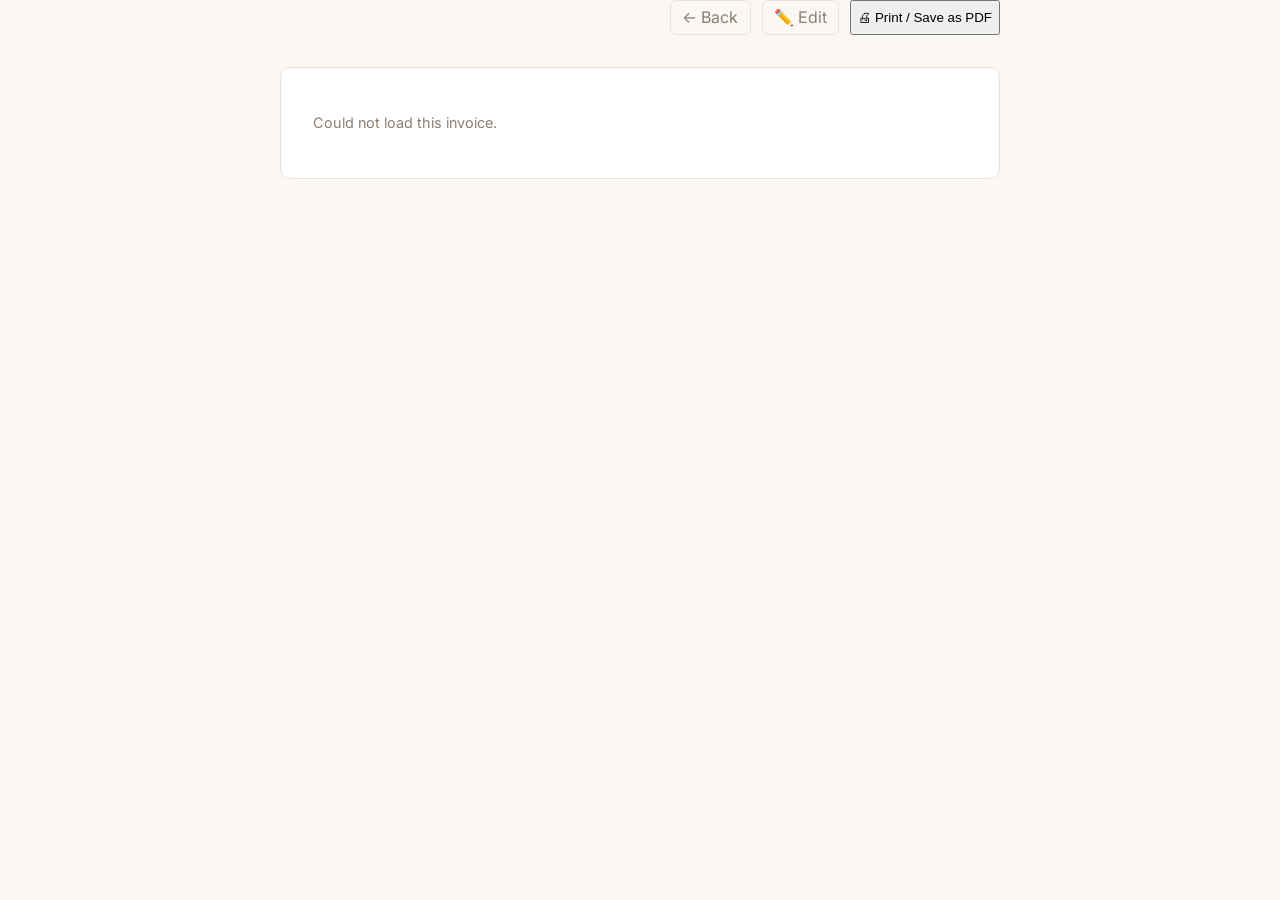
<file: invoice.html>
<!DOCTYPE html>
<html lang="en">
<head>
  <meta charset="UTF-8" />
  <meta name="viewport" content="width=device-width, initial-scale=1.0" />
  <title>Zivelle — Invoice</title>
  <link href="https://fonts.googleapis.com/css2?family=Cormorant+Garamond:wght@500;600;700&family=Inter:wght@400;500;600&display=swap" rel="stylesheet">
  <link rel="stylesheet" href="style.css" />
  <style>
    .inv-wrap { max-width: 720px; margin: 2rem auto; padding: 2rem; background: #fff; border: 1px solid var(--border); border-radius: 10px; }
    .inv-head { display: flex; justify-content: space-between; align-items: flex-start; border-bottom: 2px solid var(--plum); padding-bottom: 1rem; margin-bottom: 1.2rem; }
    .inv-head .brand { font-family: 'Cormorant Garamond', serif; font-size: 1.8rem; color: var(--plum); font-weight: 600; }
    .inv-head .meta { text-align: right; font-size: 0.85rem; color: var(--muted); }
    .inv-parties { display: flex; justify-content: space-between; gap: 2rem; margin-bottom: 1.5rem; }
    .inv-parties > div { flex: 1; }
    .inv-parties h4 { margin: 0 0 0.3rem; color: var(--gold); font-size: 0.75rem; letter-spacing: 0.05em; text-transform: uppercase; }
    .inv-parties p { margin: 0; font-size: 0.9rem; line-height: 1.5; }
    table.inv-table { width: 100%; border-collapse: collapse; margin-bottom: 0.6rem; }
    table.inv-table th { text-align: left; font-size: 0.75rem; color: var(--muted); text-transform: uppercase; letter-spacing: 0.03em; border-bottom: 1px solid var(--border); padding: 0.5rem 0.4rem; }
    table.inv-table td { padding: 0.5rem 0.4rem; border-bottom: 1px solid var(--border); font-size: 0.92rem; }
    table.inv-table td.num { text-align: right; white-space: nowrap; }
    .inv-total-row td { font-weight: 600; font-size: 1.05rem; border-top: 2px solid var(--plum); border-bottom: none; }
    .inv-foot { display: flex; justify-content: space-between; font-size: 0.85rem; color: var(--muted); margin-top: 1.5rem; }
    .inv-actions { max-width: 720px; margin: 0 auto 0; display: flex; gap: 0.7rem; justify-content: flex-end; }
    .ed-field, .ed-cell { border: 1px solid var(--border); border-radius: 4px; padding: 0.35rem 0.5rem; font: inherit; width: 100%; margin-bottom: 0.35rem; box-sizing: border-box; }
    .ed-cell.qty, .ed-cell.price { width: 70px; }
    .ed-cell.small { width: 90px; }
    @media print {
      .sidebar, .inv-actions, .no-print { display: none !important; }
      .app { display: block !important; }
      .inv-wrap { border: none; margin: 0; max-width: 100%; }
      .ed-field, .ed-cell { border: none; padding: 0; background: transparent; }
    }
  </style>
</head>
<body>
  <div class="app">
    <aside class="sidebar" id="sidebar" hidden></aside>
    <div class="page">
      <div class="inv-actions">
        <button class="ghost" onclick="history.back()">← Back</button>
        <button class="ghost" id="editBtn" onclick="toggleEdit()">✏️ Edit</button>
        <button onclick="window.print()">🖨 Print / Save as PDF</button>
      </div>
      <div class="inv-wrap" id="inv">
        <p class="msg">Loading invoice…</p>
      </div>
    </div>
  </div>

  <script src="common.js"></script>
  <script>
    const orderId = new URLSearchParams(location.search).get("id");

    const esc = v => String(v ?? "").replace(/&/g, "&amp;").replace(/</g, "&lt;").replace(/>/g, "&gt;").replace(/"/g, "&quot;");

    let order = null;
    let shopName = "Zivelle Boutique";
    let shopAddress = "Chennai, Tamil Nadu";
    let shopEmail = "zivelle@shop.com";
    let toName = "", toPhone = "", toAddress = "";
    let lineItems = [];
    let editing = false;

    (async () => {
      try {
        const [ord, items] = await Promise.all([
          fetch(`${API}/orders/${orderId}`).then(r => r.json()),
          fetch(`${API}/orders/${orderId}/items`).then(r => r.json())
        ]);
        order = ord;
        // the shop details printed under "From" come from Admin, Content Management
        const site = await getSiteContent();
        shopName = site.shop_name;
        shopAddress = site.contact_address;
        shopEmail = site.contact_email;
        toName = order.customerName; toPhone = order.phoneNumber; toAddress = order.address;
        lineItems = items.map(i => ({
          name: i.product.productName, color: i.color || "", size: i.size || "",
          qty: i.quantity, price: i.price
        }));
        render();
      } catch (e) {
        document.getElementById("inv").innerHTML = "<p class='msg'>Could not load this invoice.</p>";
      }
    })();

    // rupees taken off by a coupon (0 if none)
    const discount = () => Number(order && order.discountAmount) || 0;

    function total() {
      return lineItems.reduce((s, i) => s + i.qty * i.price, 0) - discount();
    }

    function render() {
      document.getElementById("inv").innerHTML = `
        <div class="inv-head">
          <div>
            <div class="brand">🦋 Zivelle</div>
            <p class="msg">Dress Boutique</p>
          </div>
          <div class="meta">
            <div><b>Invoice #${order.orderId}</b></div>
            <div>${new Date(order.orderDate).toLocaleDateString()}</div>
            <div>Status: ${order.status}</div>
          </div>
        </div>

        <div class="inv-parties">
          <div>
            <h4>From</h4>
            ${editing
              ? `<input class="ed-field" value="${esc(shopName)}" oninput="shopName=this.value">
                 <input class="ed-field" value="${esc(shopAddress)}" oninput="shopAddress=this.value">
                 <input class="ed-field" value="${esc(shopEmail)}" oninput="shopEmail=this.value">`
              : `<p><b>${esc(shopName)}</b><br>${esc(shopAddress)}<br>${esc(shopEmail)}</p>`}
          </div>
          <div>
            <h4>To</h4>
            ${editing
              ? `<input class="ed-field" value="${esc(toName)}" oninput="toName=this.value">
                 <input class="ed-field" value="${esc(toPhone)}" oninput="toPhone=this.value">
                 <input class="ed-field" value="${esc(toAddress)}" oninput="toAddress=this.value">`
              : `<p><b>${esc(toName)}</b><br>${esc(toPhone)}<br>${esc(toAddress)}</p>`}
          </div>
        </div>

        <table class="inv-table">
          <thead>
            <tr><th>Item</th><th>Size</th><th>Qty</th><th class="num">Price</th><th class="num">Subtotal</th>${editing ? "<th class='no-print'></th>" : ""}</tr>
          </thead>
          <tbody>
            ${lineItems.map((it, idx) => editing ? `
              <tr>
                <td><input class="ed-cell" value="${esc(it.name)}" oninput="updateItem(${idx}, 'name', this.value)"></td>
                <td><input class="ed-cell small" value="${esc(it.size)}" oninput="updateItem(${idx}, 'size', this.value)"></td>
                <td><input class="ed-cell qty" type="number" min="1" value="${it.qty}" oninput="updateItem(${idx}, 'qty', this.value)"></td>
                <td><input class="ed-cell price" type="number" step="0.01" value="${it.price}" oninput="updateItem(${idx}, 'price', this.value)"></td>
                <td class="num" id="sub${idx}">₹${(it.qty * it.price).toFixed(2)}</td>
                <td class="no-print"><button class="ghost" onclick="removeItem(${idx})">✕</button></td>
              </tr>` : `
              <tr>
                <td>${esc(it.name)}${it.color ? " · " + esc(it.color) : ""}</td>
                <td>${esc(it.size) || "—"}</td>
                <td>${it.qty}</td>
                <td class="num">₹${it.price}</td>
                <td class="num">₹${(it.qty * it.price).toFixed(2)}</td>
              </tr>`).join("")}
            ${discount() > 0 ? `
            <tr>
              <td colspan="${editing ? 5 : 4}" style="text-align:right">Discount${order.couponCode ? " (" + esc(order.couponCode) + ")" : ""}</td>
              <td class="num">− ₹${discount().toFixed(2)}</td>
            </tr>` : ""}
            <tr class="inv-total-row">
              <td colspan="${editing ? 5 : 4}">Total</td>
              <td class="num" id="totalCell">₹${total().toFixed(2)}</td>
            </tr>
          </tbody>
        </table>
        ${editing ? `<button class="ghost no-print" onclick="addItem()">+ Add item</button>` : ""}

        <div class="inv-foot">
          <span>Payment: ${order.paymentMethod || "COD"} (${order.paymentStatus === "PAID" ? "Paid" : "Pending"})</span>
          <span>Thank you for shopping with Zivelle 🦋</span>
        </div>`;
    }

    // Live-update one row's subtotal and the grand total, WITHOUT a full re-render
    // (a full re-render would make the input lose focus while typing).
    function updateItem(idx, field, val) {
      lineItems[idx][field] = (field === "qty" || field === "price") ? (+val || 0) : val;
      const sub = document.getElementById("sub" + idx);
      if (sub) sub.textContent = "₹" + (lineItems[idx].qty * lineItems[idx].price).toFixed(2);
      document.getElementById("totalCell").textContent = "₹" + total().toFixed(2);
    }

    function addItem() {
      lineItems.push({ name: "New item", size: "", color: "", qty: 1, price: 0 });
      render();
    }

    function removeItem(idx) {
      lineItems.splice(idx, 1);
      render();
    }

    function toggleEdit() {
      editing = !editing;
      document.getElementById("editBtn").textContent = editing ? "✅ Done editing" : "✏️ Edit";
      render();
    }
  </script>
</body>
</html>
</file>
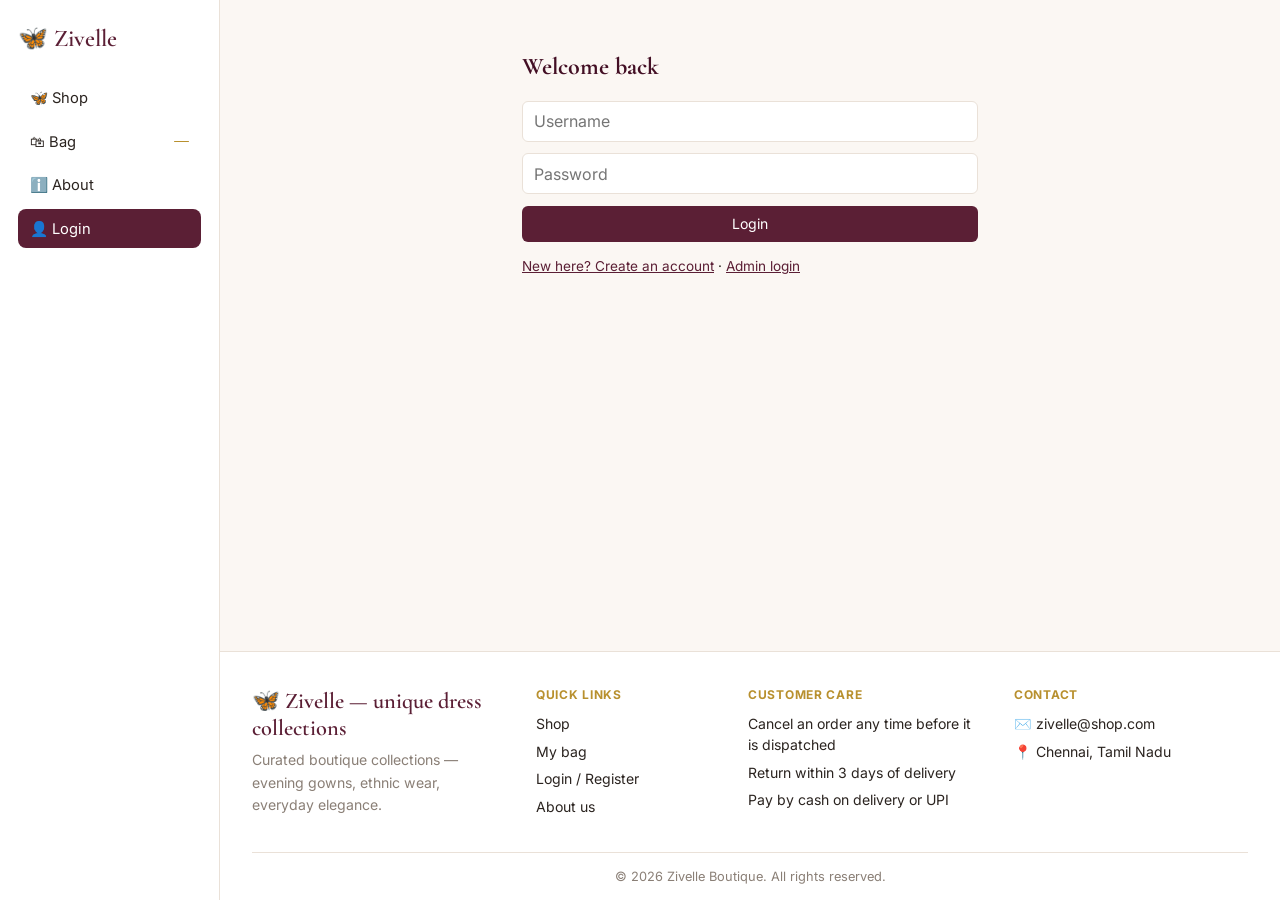
<file: login.html>
<!DOCTYPE html>
<html lang="en">
<head>
  <meta charset="UTF-8" />
  <meta name="viewport" content="width=device-width, initial-scale=1.0" />
  <title>Zivelle — Login</title>
  <link href="https://fonts.googleapis.com/css2?family=Cormorant+Garamond:wght@500;600;700&family=Inter:wght@400;500;600&display=swap" rel="stylesheet">
  <link rel="stylesheet" href="style.css" />
</head>
<body>
  <div class="app">
    <aside class="sidebar" id="sidebar"></aside>
    <div class="page">
      <main class="narrow">
        <h2 id="title">Welcome back</h2>

        <form id="loginForm" class="form">
          <input id="lu" placeholder="Username" required>
          <input id="lp" type="password" placeholder="Password" required>
          <button>Login</button>
        </form>

        <form id="regForm" class="form" hidden>
          <input id="rn" placeholder="Full name" required>
          <input id="ru" placeholder="Username" required>
          <input id="rp" type="password" placeholder="Password" required>
          <input id="rph" placeholder="Phone number" required>
          <input id="ra" placeholder="Address" required>
          <button>Create account</button>
        </form>

        <p class="msg" id="msg"></p>
        <p class="switch"><a href="#" id="toggle">New here? Create an account</a> · <a href="admin.html">Admin login</a></p>
      </main>
    </div>
  </div>

  <script src="common.js"></script>
  <script>
    renderSidebar("login");
    const $ = id => document.getElementById(id);

    if (localStorage.getItem("zRedirect")) {
      $("msg").textContent = "Login or create an account to continue to checkout.";
    }

    $("toggle").onclick = e => {
      e.preventDefault();
      const showReg = $("regForm").hidden;
      $("regForm").hidden = !showReg;
      $("loginForm").hidden = showReg;
      $("title").textContent = showReg ? "Create your account" : "Welcome back";
      e.target.textContent = showReg ? "Have an account? Login" : "New here? Create an account";
    };

    $("loginForm").onsubmit = async e => {
      e.preventDefault();
      const params = new URLSearchParams({ username: $("lu").value, password: $("lp").value });
      const r = await fetch(`${API}/customer/login?` + params, { method: "POST" });
      const text = await r.text();
      let c = null;
      try { c = JSON.parse(text); } catch {}
      if (c && c.customerId) {
        await finishLogin(c);
      } else {
        $("msg").textContent = "Invalid username or password";
      }
    };

    $("regForm").onsubmit = async e => {
      e.preventDefault();
      const r = await fetch(`${API}/customer/register`, {
        method: "POST",
        headers: { "Content-Type": "application/json" },
        body: JSON.stringify({
          name: $("rn").value, username: $("ru").value, password: $("rp").value,
          phoneNumber: $("rph").value, address: $("ra").value
        })
      });
      if (r.ok) {
        await finishLogin(await r.json());
      } else {
        $("msg").textContent = "Could not register. That username may already be taken.";
      }
    };
  </script>
</body>
</html>
</file>
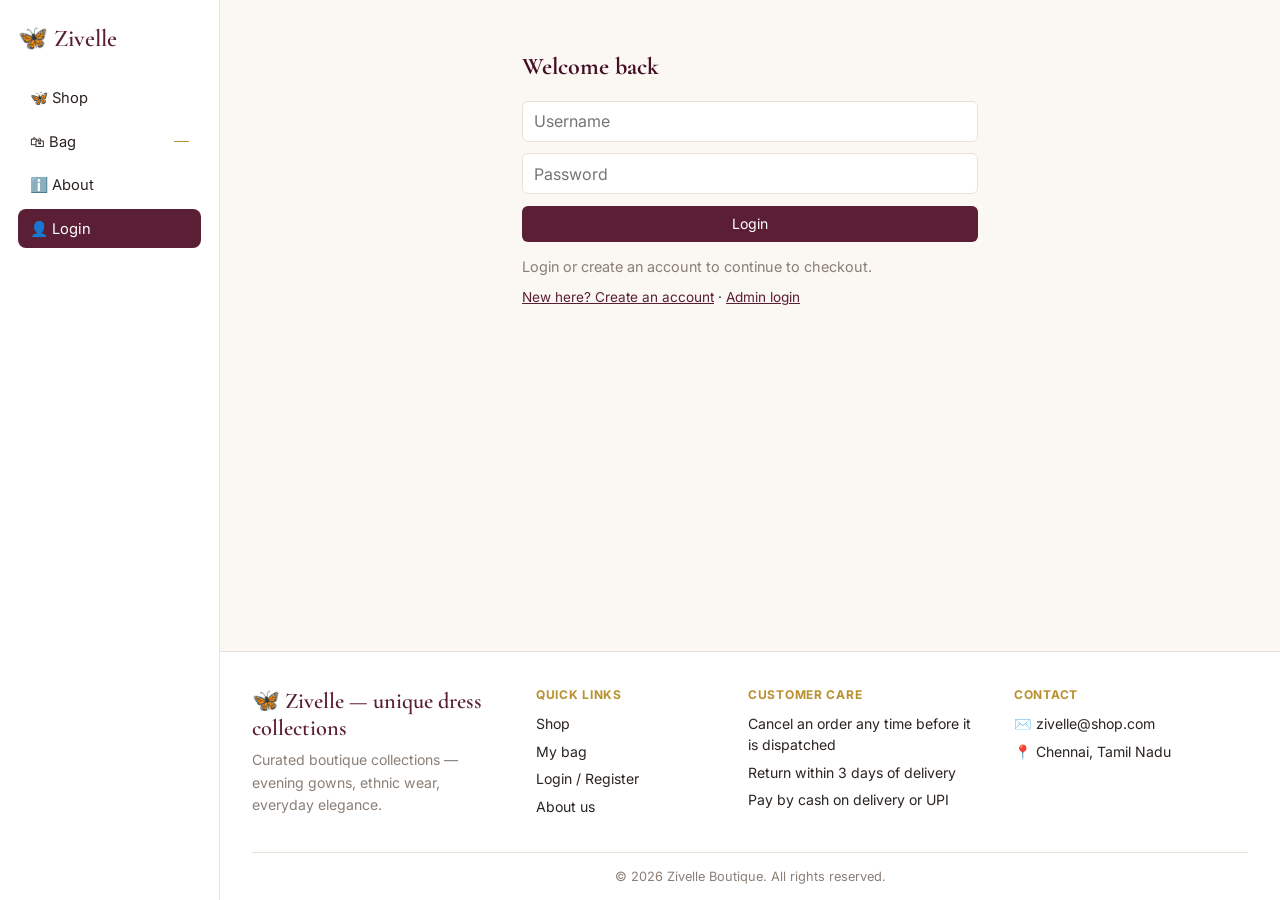
<file: orders.html>
<!DOCTYPE html>
<html lang="en">
<head>
  <meta charset="UTF-8" />
  <meta name="viewport" content="width=device-width, initial-scale=1.0" />
  <title>Zivelle — My Orders</title>
  <link href="https://fonts.googleapis.com/css2?family=Cormorant+Garamond:wght@500;600;700&family=Inter:wght@400;500;600&display=swap" rel="stylesheet">
  <link rel="stylesheet" href="style.css" />
</head>
<body>
  <div class="app">
    <aside class="sidebar" id="sidebar"></aside>
    <div class="page">
      <main class="xwide">
        <h2>My Orders</h2>
        <div id="list"></div>
      </main>
    </div>
  </div>

  <script src="common.js"></script>
  <script>
    renderSidebar("orders");
    const me = requireLogin();

    // a purchase that was just placed is reported once (Google Analytics / Meta Pixel)
    const justPlaced = sessionStorage.getItem("zPurchase");
    if (justPlaced) {
      sessionStorage.removeItem("zPurchase");
      try { track("purchase", JSON.parse(justPlaced)); } catch {}
    }

    const BILL_READY = ["PREPARING", "SHIPPED", "DELIVERED"];
    const RETURN_LABEL = { REQUESTED: "Return requested", APPROVED: "Return approved", REJECTED: "Return rejected", RECEIVED: "Return received" };
    // a readable message for a failed call
    async function errMsg(r) {
      const t = await r.text();
      return (t && t.length < 250 && !t.trim().startsWith("{")) ? t : "Something went wrong. Please try again.";
    }
    const esc = v => String(v ?? "").replace(/&/g, "&amp;").replace(/</g, "&lt;").replace(/>/g, "&gt;").replace(/"/g, "&quot;");

    function payPill(o) {
      const m = o.paymentMethod || "COD";
      if (o.paymentStatus === "PAID") return `<span class="pill pill-paid">${m} · Paid</span>`;
      if (o.paymentStatus === "REFUND_PENDING") return `<span class="pill pill-refund">${m} · Refund pending</span>`;
      if (o.paymentStatus === "REFUNDED") return `<span class="pill pill-refunded">${m} · Refunded</span>`;
      return `<span class="pill pill-pending">${m} · Pending</span>`;
    }

    // cancel is allowed until the admin dispatches the order
    const canCancel = o => ["PENDING", "CONFIRMED", "PREPARING"].includes(o.status);

    // A return can be asked within RETURN_DAYS (3) of delivery, once. After that the button is switched off.
    const returnDeadline = o => new Date(new Date(o.deliveredAt || o.orderDate).getTime() + RETURN_DAYS * 86400000);
    const canReturn = o => o.status === "DELIVERED" && !o.returnStatus && Date.now() <= returnDeadline(o).getTime();

    function returnCell(o) {
      if (o.status !== "DELIVERED" || o.returnStatus) return "";
      if (canReturn(o)) {
        const till = returnDeadline(o).toLocaleString("en-IN", { day: "numeric", month: "short", hour: "numeric", minute: "2-digit" });
        return `<button class="ghost sm" onclick="returnOrder(${o.orderId})">Return</button><span class="sub">Return till ${till}</span>`;
      }
      return `<button class="ghost sm" disabled>Return</button><span class="sub">Return period over</span>`;
    }

    async function load() {
      if (!me) return;                           // requireLogin already sent them to login.html

      const orders = await (await fetch(`${API}/orders/customer/${me.customerId}`)).json();
      const its = await Promise.all(orders.map(o => fetch(`${API}/orders/${o.orderId}/items`).then(r => r.json())));
      orders.forEach((o, i) => {
        o.itemsHtml = its[i].map(x =>
          `<div class="item-line"><span class="item-name">${esc(x.product.productName)}</span>${x.size ? " (" + esc(x.size) + ")" : ""} × ${x.quantity}</div>`
        ).join("");
      });

      const box = document.getElementById("list");
      if (!orders.length) {
        box.innerHTML = "<p class='msg'>No orders yet. <a href='index.html'>Start shopping →</a></p>";
        return;
      }

      box.innerHTML = `
        <div class="table-wrap">
          <table class="orders-table wide-table">
            <thead>
              <tr>
                <th>Order</th><th>Items</th><th>Date</th><th>Delivery address</th>
                <th>Payment</th><th>Total</th><th>Status</th><th></th>
              </tr>
            </thead>
            <tbody>
              ${[...orders].reverse().map(o => `
                <tr>
                  <td><b>#${o.orderId}</b></td>
                  <td>${o.itemsHtml}</td>
                  <td>${new Date(o.orderDate).toLocaleDateString()}</td>
                  <td>${esc(o.address)}</td>
                  <td>${payPill(o)}</td>
                  <td class="num">₹${o.totalAmount}${o.discountAmount > 0 ? `<span class="sub">Coupon ${esc(o.couponCode)}: −₹${o.discountAmount}</span>` : ""}</td>
                  <td>
                    <div class="stack">
                      <span class="pill ${o.status === "CANCELLED" ? "pill-cancel" : ""}">${o.status}</span>
                      ${o.trackingInfo ? `<span class="sub">Tracking: ${esc(o.trackingInfo)}</span>` : ""}
                      ${o.status === "CANCELLED" ? `<span class="sub">Cancelled by ${o.cancelledBy === "CUSTOMER" ? "you" : "Zivelle"}: ${esc(o.cancelReason || "")}</span>` : ""}
                      ${o.returnStatus ? `<span class="pill pill-return">${RETURN_LABEL[o.returnStatus] || o.returnStatus}</span>` : ""}
                    </div>
                  </td>
                  <td class="cell-actions">
                    ${BILL_READY.includes(o.status) ? `<a class="ghost sm" href="invoice.html?id=${o.orderId}" target="_blank">🧾 Invoice</a>` : ""}
                    ${canCancel(o) ? `<button class="ghost sm danger" onclick="cancelOrder(${o.orderId})">Cancel order</button>` : ""}
                    ${returnCell(o)}
                  </td>
                </tr>`).join("")}
            </tbody>
          </table>
        </div>`;
    }

    async function cancelOrder(id) {
      const reason = await askText(`Cancel order #${id}`, "Why do you want to cancel this order? (optional)");
      if (reason === null) return;               // pressed Cancel on the box
      const r = await fetch(`${API}/orders/${id}/cancel?customerId=${me.customerId}&reason=${encodeURIComponent(reason)}`, { method: "POST" });
      if (r.ok) toast("Order cancelled"); else showError(await errMsg(r));
      load();
    }

    async function returnOrder(id) {
      const reason = await askText(`Return order #${id}`, "Why do you want to return this order?");
      if (reason === null) return;
      const r = await fetch(`${API}/orders/${id}/return?customerId=${me.customerId}&reason=${encodeURIComponent(reason)}`, { method: "POST" });
      if (r.ok) toast("Return requested"); else showError(await errMsg(r));
      load();
    }

    load();
  </script>
</body>
</html>
</file>
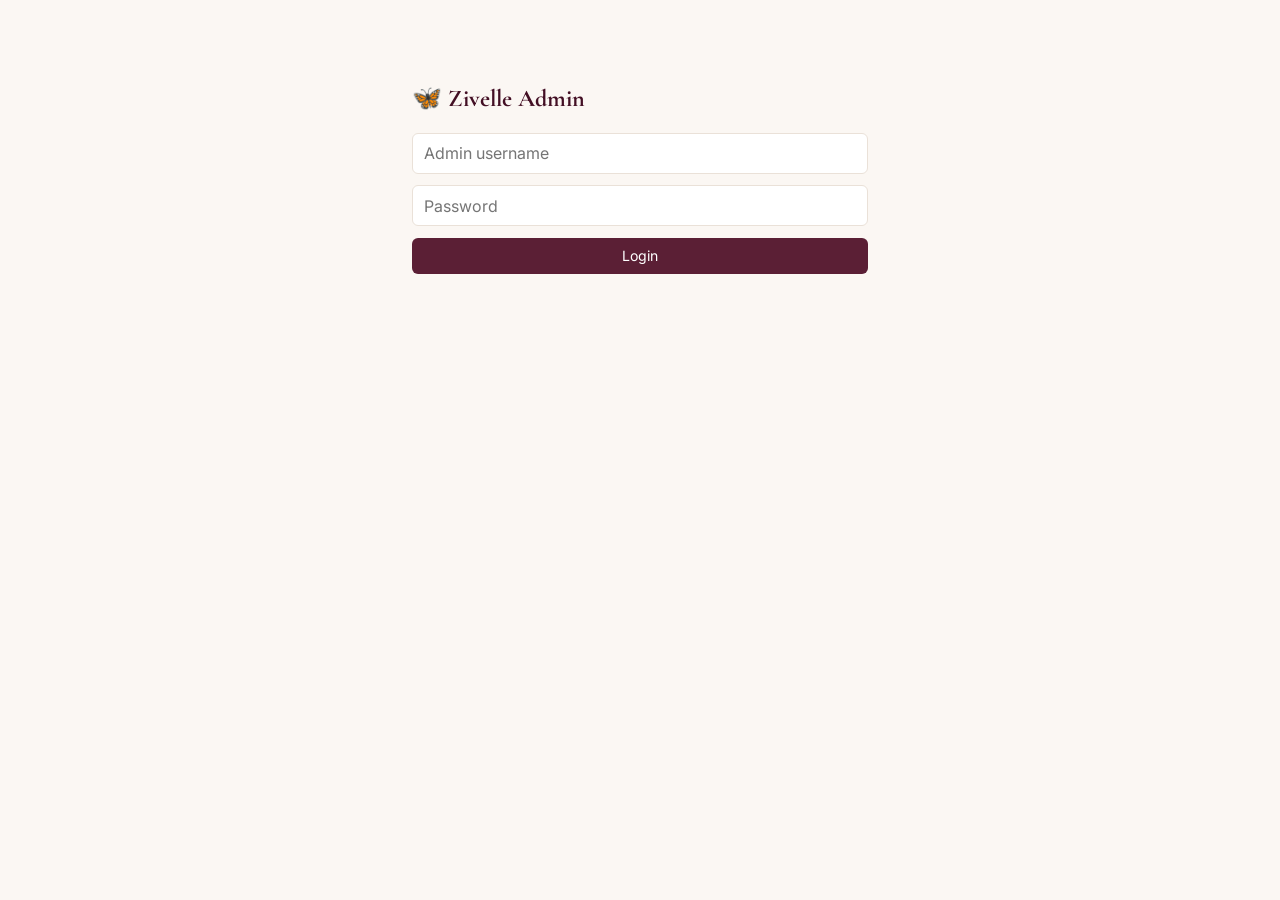
<file: photos.html>
<!DOCTYPE html>
<html lang="en">
<head>
  <meta charset="UTF-8" />
  <meta name="viewport" content="width=device-width, initial-scale=1.0" />
  <title>Zivelle — Dress photos</title>
  <link href="https://fonts.googleapis.com/css2?family=Cormorant+Garamond:wght@500;600;700&family=Inter:wght@400;500;600&display=swap" rel="stylesheet">
  <link rel="stylesheet" href="style.css" />
</head>
<body>
  <div class="app">
    <aside class="sidebar">
      <a class="brand" href="admin.html">🦋 Zivelle Admin</a>
      <nav class="side-nav">
        <a href="admin.html">← Back to Admin</a>
        <a href="photos.html" class="active">📷 Photos</a>
      </nav>
    </aside>

    <div class="page">
      <main class="wide">
        <h2>Dress photos</h2>
        <p class="msg">No photo yet: click "Choose file". Photo already added: click "Delete" to remove it, then choose a new one.</p>
        <div id="list"></div>
      </main>
    </div>
  </div>

  <script src="common.js"></script>
  <script>
    if (!sessionStorage.getItem("zAdmin")) location.href = "admin.html";   // admin must be logged in

    let products = [];
    // A product counts as "has a photo" only if it has a real uploaded image (not the grey placeholder)
    const hasPhoto = p => p.imageUrl && !p.imageUrl.includes("placehold.co");

    function rowHtml(p) {
      return `
        <div class="row" id="row${p.productId}">
          <img class="thumb" src="${hasPhoto(p) ? p.imageUrl : "https://placehold.co/48x64?text=+"}">
          <span class="grow"><span class="item-name">${p.productName}</span><small id="s${p.productId}">${p.category || ""}</small></span>
          ${hasPhoto(p)
            ? `<button class="ghost danger" onclick="removePhoto(${p.productId})">🗑 Delete</button>`
            : `<label class="upload-btn">Choose file<input type="file" accept="image/*" hidden onchange="upload(${p.productId}, this)"></label>`}
        </div>`;
    }

    function refreshRow(p) {
      products = products.map(x => x.productId === p.productId ? p : x);
      document.getElementById("row" + p.productId).outerHTML = rowHtml(p);
    }

    (async () => {
      products = await (await fetch(`${API}/products`)).json();
      document.getElementById("list").innerHTML = products.map(rowHtml).join("");
    })();

    async function upload(id, input) {
      const file = input.files[0];
      if (!file) return;
      document.getElementById("s" + id).textContent = "Uploading…";

      const fd = new FormData();
      fd.append("file", file);
      const r = await fetch(`${API}/products/admin/image/${id}`, { method: "POST", body: fd });

      if (r.ok) {
        refreshRow(await r.json());
        toast("Photo saved ✓");
      } else {
        document.getElementById("s" + id).textContent = "Upload failed (use jpg, png or webp, under 10 MB)";
      }
    }

    async function removePhoto(id) {
      if (!(await askConfirm("Delete photo", "Delete this photo?", { okText: "Delete", danger: true }))) return;
      const r = await fetch(`${API}/products/admin/image/${id}`, { method: "DELETE" });
      if (r.ok) {
        refreshRow(await r.json());
        toast("Photo deleted");
      } else {
        document.getElementById("s" + id).textContent = "Could not delete. Check the backend console.";
      }
    }
  </script>
</body>
</html>
</file>
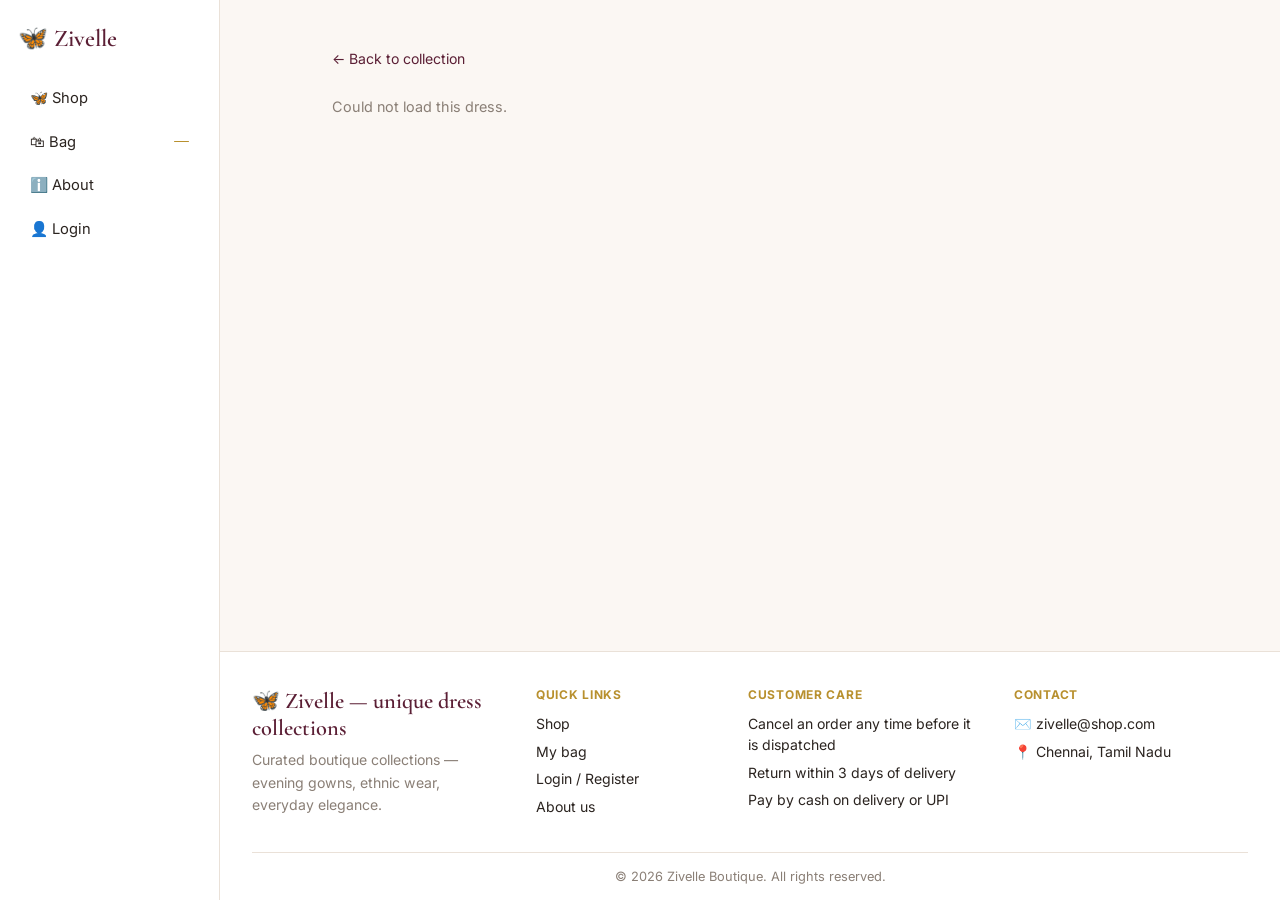
<file: product.html>
<!DOCTYPE html>
<html lang="en">
<head>
  <meta charset="UTF-8" />
  <meta name="viewport" content="width=device-width, initial-scale=1.0" />
  <title>Zivelle — Dress</title>
  <link href="https://fonts.googleapis.com/css2?family=Cormorant+Garamond:wght@500;600;700&family=Inter:wght@400;500;600&display=swap" rel="stylesheet">
  <link rel="stylesheet" href="style.css" />
</head>
<body>
  <div class="app">
    <aside class="sidebar" id="sidebar"></aside>
    <div class="page">
      <main class="wide">
        <p><a href="index.html" class="back">← Back to collection</a></p>
        <div id="detail" class="detail"><p class="msg">Loading…</p></div>
      </main>
    </div>
  </div>

  <script src="common.js"></script>
  <script>
    renderSidebar(null);
    const id = new URLSearchParams(location.search).get("id");
    const opts = s => (s || "").split(",").map(x => x.trim()).filter(Boolean);

    (async () => {
      const box = document.getElementById("detail");
      try {
        const p = await (await fetch(`${API}/products/${id}`)).json();
        const sizes = opts(p.size), colors = opts(p.color);
        const unitPrice = p.effectivePrice ?? p.price;
        const trackItem = qty => ({ item_id: p.productId, item_name: p.productName, price: unitPrice, quantity: qty });
        track("view_item", { value: unitPrice, items: [trackItem(1)] });
        const select = (name, list) => list.length
          ? `<label>${name}<select id="${name}">${list.map(x => `<option>${x}</option>`).join("")}</select></label>` : "";

        box.innerHTML = `
          <img src="${p.imageUrl || 'https://placehold.co/300x400?text=Zivelle'}" alt="${p.productName}">
          <div class="info">
            <span class="category-tag">${(p.category || "").toUpperCase()}</span>
            <h2>${p.productName}</h2>
            <p class="price">${p.offerActive ? `<span class="old-price">₹${p.price}</span>₹${p.effectivePrice} <span class="offer-note">${p.discountPercent}% off · ends ${p.offerEndDate.split("-").reverse().join("/")}</span>` : `₹${p.price}`}</p>
            <p class="msg">${p.description || ""}</p>
            <div class="form">
              ${select("Size", sizes)}
              ${select("Color", colors)}
              <label>Quantity<input id="qty" type="number" min="1" value="1"></label>
              <button id="add" class="buy" ${p.stock === 0 ? "disabled" : ""}>${p.stock === 0 ? "Out of stock" : "Add to bag"}</button>
              <p class="msg" id="note">${p.stock > 0 && p.stock <= 5 ? "Only " + p.stock + " left" : ""}</p>
            </div>
          </div>`;

        document.getElementById("add").onclick = async () => {
          const qty = +document.getElementById("qty").value;
          const size = sizes.length ? document.getElementById("Size").value : null;
          const color = colors.length ? document.getElementById("Color").value : null;
          const customer = getCustomer();

          if (customer) {
            const params = new URLSearchParams({ customerId: customer.customerId, productId: p.productId, quantity: qty });
            if (size) params.set("size", size);
            if (color) params.set("color", color);
            const r = await fetch(`${API}/cart/add?` + params, { method: "POST" });
            if (r.ok) { toast(`${p.productName} added to bag`); track("add_to_cart", { value: unitPrice * qty, items: [trackItem(qty)] }); }
            else document.getElementById("note").textContent = "Could not add. Try again.";
          } else {
            addGuestItem({ productId: p.productId, productName: p.productName, price: p.effectivePrice ?? p.price, imageUrl: p.imageUrl, quantity: qty, size, color });
            toast(`${p.productName} added to bag`);
            track("add_to_cart", { value: unitPrice * qty, items: [trackItem(qty)] });
          }
          updateBagBadge();
        };
      } catch (e) {
        box.innerHTML = "<p class='msg'>Could not load this dress.</p>";
      }
    })();
  </script>
</body>
</html>
</file>
<file: style.css>
:root {
  --bg: #FBF7F3;
  --ink: #2B2420;
  --muted: #8A7F76;
  --plum: #5B1F35;
  --plum-dark: #430F24;
  --gold: #B8902E;
  --rose: #B3245C;   /* bright accent for dress names */
  --card-bg: #FFFFFF;
  --border: #EAE1D8;
}

* { box-sizing: border-box; }
[hidden] { display: none !important; }

body {
  margin: 0;
  background: var(--bg);
  color: var(--ink);
  font-family: 'Inter', sans-serif;
}

/* ---------------- layout: left sidebar + page ---------------- */
.app { display: flex; min-height: 100vh; align-items: stretch; }

.sidebar {
  width: 220px;
  flex-shrink: 0;
  background: var(--card-bg);
  border-right: 1px solid var(--border);
  padding: 1.5rem 1.1rem;
  display: flex;
  flex-direction: column;
  gap: 1.6rem;
  position: sticky;
  top: 0;
  height: 100vh;
  overflow-y: auto;
}

.sidebar .brand {
  font-family: 'Cormorant Garamond', serif;
  font-weight: 600;
  font-size: 1.5rem;
  color: var(--plum);
  text-decoration: none;
}

.side-nav { display: flex; flex-direction: column; gap: 0.3rem; }

.side-nav a, .side-nav button {
  display: flex;
  align-items: center;
  gap: 0.4rem;
  text-align: left;
  background: none;
  border: none;
  padding: 0.65rem 0.8rem;
  border-radius: 8px;
  color: var(--ink);
  text-decoration: none;
  font: inherit;
  font-size: 0.92rem;
  cursor: pointer;
  transition: background .15s;
}

.side-nav a:hover, .side-nav button:hover { background: #FBE4EC; color: var(--plum-dark); }
.side-nav a.active { background: var(--plum); color: #fff; }
.side-nav button small { display: block; font-size: 0.72rem; color: var(--muted); font-weight: 400; }
.side-nav a.active + .side-nav button small,
.side-nav button:hover small { color: inherit; opacity: 0.8; }

.badge {
  margin-left: auto;
  background: var(--gold);
  color: #fff;
  font-size: 0.7rem;
  padding: 0.05rem 0.45rem;
  border-radius: 999px;
}

.page { flex: 1; min-width: 0; display: flex; flex-direction: column; }
.page > * { width: 100%; }   /* so the footer can sit at the bottom, and the page parts keep their width */

@media (max-width: 760px) {
  .app { flex-direction: column; }
  .sidebar {
    position: static; width: 100%; height: auto;
    flex-direction: row; align-items: center; justify-content: space-between;
    overflow-x: auto; gap: 1rem;
  }
  .side-nav { flex-direction: row; }
  .side-nav button small { display: none; }
}

/* ---------------- hero ---------------- */
.hero {
  text-align: center;
  padding: 3rem 1.5rem 2.2rem;
  background: linear-gradient(180deg, #FBF7F3 0%, #F5EBE3 100%);
}

.hero-badge {
  display: inline-block;
  padding: 0.7rem 1.6rem;
  border-radius: 999px;
  background: #fff;
  border: 1.5px solid var(--gold);
  color: var(--plum-dark);
  font-size: 1.15rem;
  font-weight: 600;
  letter-spacing: 0.01em;
  box-shadow: 0 4px 16px rgba(91,31,53,0.08);
  margin-bottom: 1.5rem;
  min-height: 1.5em;
}

@media (max-width: 640px) {
  .hero-badge { font-size: 0.95rem; padding: 0.6rem 1.2rem; }
}

.hero h1 {
  font-family: 'Cormorant Garamond', serif;
  font-weight: 600;
  font-size: 2.6rem;
  line-height: 1.25;
  margin: 0 0 0.75rem;
  color: var(--plum-dark);
}

.hero p { color: var(--muted); font-size: 1rem; max-width: 480px; margin: 0 auto; }

/* ---------------- page containers ---------------- */
main { max-width: 1100px; margin: 0 auto; padding: 2rem; }
.narrow { max-width: 520px; margin: 0 auto; padding: 2rem; }
.wide { max-width: 900px; margin: 0 auto; padding: 2rem; }
.narrow h2, .wide h2 { font-family: 'Cormorant Garamond', serif; color: var(--plum-dark); }

/* ---------------- filters + search ---------------- */
.search { width: 100%; max-width: 420px; padding: 0.6rem 0.9rem; border: 1px solid var(--border); border-radius: 8px; font: inherit; margin-bottom: 1rem; }
.filter-row { display: flex; gap: 0.6rem; flex-wrap: wrap; margin-bottom: 1.25rem; }
.filter-pill { padding: 0.45rem 1.1rem; border-radius: 999px; border: 1px solid var(--border); background: var(--card-bg); color: var(--ink); font-size: 0.85rem; cursor: pointer; transition: background .15s, border-color .15s, transform .15s; }
.filter-pill:hover { border-color: var(--plum); transform: translateY(-1px); }
.filter-pill.active { background: var(--plum); border-color: var(--plum); color: white; }
.filter-pill.active:hover { background: var(--plum-dark); }
.status-msg { color: var(--muted); font-size: 0.9rem; }
.sub-pill { font-size: 0.8rem; padding: 0.35rem 0.9rem; border-style: dashed; }
.sub-pill.active { background: var(--gold); border-color: var(--gold); color: #fff; }

/* ---------------- product grid + cards ---------------- */
.product-grid { display: grid; grid-template-columns: repeat(auto-fill, minmax(230px, 1fr)); gap: 1.5rem; margin-top: 1rem; }
.product-card { background: var(--card-bg); border: 1px solid var(--border); border-radius: 10px; overflow: hidden; display: flex; flex-direction: column; transition: box-shadow .2s, transform .2s; }
.product-card:hover { box-shadow: 0 10px 28px rgba(91,31,53,0.12); transform: translateY(-3px); }
.product-card img { width: 100%; height: 260px; object-fit: cover; background: var(--bg); display: block; transition: transform .35s ease; }
.product-card:hover img { transform: scale(1.08); }
.card-body { padding: 1rem 1.1rem 1.2rem; display: flex; flex-direction: column; gap: 0.4rem; }
.category-tag { font-size: 0.72rem; color: var(--gold); letter-spacing: 0.03em; }
.product-card h3 { font-family: 'Cormorant Garamond', serif; font-size: 1.3rem; font-weight: 700; margin: 0; color: var(--rose); }
.meta-row { display: flex; gap: 0.5rem; font-size: 0.78rem; color: var(--muted); }
.price { font-weight: 600; font-size: 1.05rem; margin-top: 0.2rem; }
.product-card button, .form button, .buy { background: var(--plum); color: #fff; border: none; padding: 0.6rem; border-radius: 6px; font-size: 0.88rem; cursor: pointer; font-family: inherit; transition: background .2s, transform .15s; }
.product-card button:hover, .form button:hover, .buy:hover { background: var(--plum-dark); transform: translateY(-1px); }
.product-card button:active, .form button:active, .buy:active { transform: translateY(0); }
.product-card button:disabled, .buy:disabled { background: var(--border); color: var(--muted); cursor: not-allowed; transform: none; }

footer { text-align: center; padding: 2rem; color: var(--muted); font-size: 0.85rem; border-top: 1px solid var(--border); }

/* ---------------- forms + rows (login, bag, orders, admin) ---------------- */
.form { display: flex; flex-direction: column; gap: 0.7rem; margin: 1rem 0; }
.form.grid { display: grid; grid-template-columns: 1fr 1fr; gap: 0.7rem; }
.form.grid button { grid-column: 1 / -1; }
input, select { padding: 0.6rem 0.7rem; border: 1px solid var(--border); border-radius: 6px; font: inherit; background: #fff; }
.row { display: flex; align-items: center; gap: 0.8rem; padding: 0.8rem 1rem; background: #fff; border: 1px solid var(--border); border-radius: 8px; margin-bottom: 0.6rem; transition: border-color .15s; }
.row:hover { border-color: var(--gold); }
.grow { flex: 1; display: flex; flex-direction: column; }
.grow small { color: var(--muted); font-size: 0.78rem; margin-top: 0.15rem; }
.qty { width: 64px; }
.ghost { background: none; border: 1px solid var(--border); border-radius: 6px; padding: 0.4rem 0.7rem; cursor: pointer; color: var(--muted); font: inherit; transition: background .15s, color .15s; }
.ghost:hover { background: var(--bg); color: var(--plum); }
.pill { font-size: 0.75rem; padding: 0.25rem 0.7rem; border-radius: 999px; background: #F5EBE3; color: var(--plum); }
.total { font-weight: 600; text-align: right; }
.msg { color: var(--muted); font-size: 0.9rem; }
.switch { font-size: 0.85rem; }
.switch a { color: var(--plum); transition: opacity .15s; }
.switch a:hover { opacity: 0.7; }

/* ---------------- product detail page ---------------- */
.back { color: var(--plum); text-decoration: none; font-size: 0.88rem; transition: opacity .15s; }
.back:hover { opacity: 0.7; text-decoration: underline; }
.detail { display: grid; grid-template-columns: 1fr 1fr; gap: 2rem; }
.detail img { width: 100%; border-radius: 10px; border: 1px solid var(--border); background: var(--bg); }
.detail h2 { font-size: 2rem; margin: 0.3rem 0; }
.detail label { display: flex; flex-direction: column; gap: 0.3rem; font-size: 0.85rem; color: var(--muted); }
@media (max-width: 640px) { .detail { grid-template-columns: 1fr; } }

/* ---------------- payment (UPI) ---------------- */
.opt { display: flex; align-items: center; gap: 0.5rem; font-size: 0.92rem; }
.opt input { padding: 0; width: auto; }
.upi { background: #fff; border: 1px solid var(--border); border-radius: 8px; padding: 1rem; display: flex; flex-direction: column; gap: 0.6rem; }
.upi p { margin: 0; font-size: 0.9rem; }
.upi a.ghost { text-decoration: none; text-align: center; }
.qr { width: 160px; align-self: center; border-radius: 6px; }

/* ---------------- photo upload thumbnails ---------------- */
.thumb { width: 48px; height: 64px; object-fit: cover; border-radius: 6px; background: var(--bg); }

/* ---------------- toast notification ---------------- */
.toast-wrap { position: fixed; bottom: 1.5rem; right: 1.5rem; display: flex; flex-direction: column; gap: 0.5rem; z-index: 999; }
.toast {
  background: var(--plum-dark); color: #fff; padding: 0.7rem 1.1rem; border-radius: 8px;
  font-size: 0.88rem; box-shadow: 0 6px 20px rgba(0,0,0,.18);
  animation: toast-in .25s ease, toast-out .25s ease 2.2s forwards;
}
@keyframes toast-in { from { opacity: 0; transform: translateY(8px); } to { opacity: 1; transform: none; } }
@keyframes toast-out { to { opacity: 0; transform: translateY(-8px); } }

/* ---------------- My Orders table ---------------- */
.xwide { max-width: 1050px; margin: 0 auto; padding: 2rem; }
.xwide h2 { font-family: 'Cormorant Garamond', serif; color: var(--plum-dark); }
.table-wrap { overflow-x: auto; background: #fff; border: 1px solid var(--border); border-radius: 10px; }
.orders-table { width: 100%; border-collapse: collapse; min-width: 820px; }
.orders-table th { text-align: left; font-size: 0.72rem; text-transform: uppercase; letter-spacing: 0.04em; color: var(--muted); padding: 0.8rem 1rem; border-bottom: 1px solid var(--border); background: #FDFBF8; white-space: nowrap; }
.orders-table td { padding: 0.9rem 1rem; border-bottom: 1px solid var(--border); font-size: 0.9rem; vertical-align: middle; }
.orders-table tbody tr:last-child td { border-bottom: none; }
.orders-table tbody tr:hover { background: #FDFBF8; }
.orders-table .num { font-weight: 600; white-space: nowrap; }
.orders-table .pill { display: inline-block; white-space: nowrap; }
.item-line { line-height: 1.55; }
.item-name { color: var(--rose); font-weight: 600; }
.pill-paid { background: #E4F5EA; color: #1E6B3A; }
.pill-pending { background: #FFF1D6; color: #8A5A00; }
a.ghost { text-decoration: none; display: inline-block; white-space: nowrap; }

/* ---------------- photos page buttons ---------------- */
.upload-btn { display: inline-block; padding: 0.45rem 0.9rem; border: 1px solid var(--plum); color: var(--plum); border-radius: 6px; cursor: pointer; font-size: 0.88rem; transition: background .15s, color .15s; }
.upload-btn:hover { background: var(--plum); color: #fff; }
.ghost.danger { color: #B3261E; border-color: #E8C4C0; }
.ghost.danger:hover { background: #FBEDEC; color: #B3261E; }

/* ---------------- admin tables ---------------- */
.sub { display: block; color: var(--muted); font-size: 0.78rem; margin-top: 0.15rem; }
.count { font-family: 'Inter', sans-serif; font-size: 0.75rem; font-weight: 600; background: #F5EBE3; color: var(--plum); padding: 0.15rem 0.65rem; border-radius: 999px; vertical-align: middle; margin-left: 0.4rem; }
.orders-table.wide-table { min-width: 1000px; }
.orders-table select { padding: 0.4rem 0.5rem; font-size: 0.85rem; }
.ghost.sm { padding: 0.25rem 0.65rem; font-size: 0.78rem; margin-top: 0.4rem; }

/* ---------------- admin: grouped sidebar menu ---------------- */
.sidebar.admin { width: 260px; }
.menu { display: flex; flex-direction: column; gap: 0.15rem; }
.menu-parent {
  display: flex; align-items: center; gap: 0.65rem; width: 100%;
  padding: 0.7rem 0.8rem; border: none; background: none; border-radius: 8px;
  font: inherit; font-size: 0.92rem; color: var(--ink); text-align: left; cursor: pointer;
  transition: background .15s;
}
.menu-parent:hover { background: var(--bg); }
.menu-parent.active { background: var(--plum); color: #fff; }
.menu-parent .mi { width: 1.3rem; text-align: center; }
.menu-parent .chev { margin-left: auto; font-size: 0.7rem; opacity: 0.7; }
.menu-children { display: flex; flex-direction: column; padding: 0.25rem 0 0.4rem 2.4rem; }
.menu-child {
  text-align: left; background: none; border: none; font: inherit; font-size: 0.86rem;
  color: var(--muted); padding: 0.4rem 0.5rem; border-radius: 6px; cursor: pointer;
}
.menu-child::before { content: "•"; margin-right: 0.55rem; }
.menu-child:hover { color: var(--plum); }
.menu-child.active { color: var(--plum); font-weight: 600; }
.menu-child.active::before { color: var(--gold); }
@media (max-width: 760px) {
  .sidebar.admin { width: 100%; }
  .menu { flex-direction: row; flex-wrap: wrap; }
  .menu-parent { width: auto; }
  .menu-children { flex-direction: row; padding-left: 0.5rem; }
}

/* ---------------- admin: dashboard ---------------- */
.dash-head { margin-bottom: 1.2rem; }
.dash-head h2 { margin: 0; }
.stat-grid { display: grid; grid-template-columns: repeat(auto-fit, minmax(200px, 1fr)); gap: 1rem; margin-bottom: 1.2rem; }
.stat-card { background: #fff; border: 1px solid var(--border); border-radius: 12px; padding: 1.1rem 1.2rem; display: flex; gap: 0.9rem; align-items: center; }
.stat-icon { width: 44px; height: 44px; border-radius: 10px; background: #F5EBE3; display: flex; align-items: center; justify-content: center; font-size: 1.3rem; flex-shrink: 0; }
.stat-label { font-size: 0.8rem; color: var(--muted); }
.stat-value { font-size: 1.6rem; font-weight: 700; color: var(--plum-dark); line-height: 1.2; }
.dash-grid { display: grid; grid-template-columns: 2fr 1fr; gap: 1rem; margin-bottom: 1rem; }
@media (max-width: 900px) { .dash-grid { grid-template-columns: 1fr; } }
.panel { background: #fff; border: 1px solid var(--border); border-radius: 12px; padding: 1.2rem; margin-bottom: 1rem; }
.dash-grid .panel { margin-bottom: 0; }
.panel h3 { margin: 0 0 1rem; font-size: 1rem; color: var(--plum-dark); }
.bars { display: flex; gap: 0.7rem; align-items: flex-end; }
.bar-col { flex: 1; display: flex; flex-direction: column; align-items: center; gap: 0.35rem; min-width: 0; }
.bar-val { font-size: 0.68rem; color: var(--muted); height: 1em; white-space: nowrap; }
.bar-track { height: 150px; width: 100%; display: flex; align-items: flex-end; justify-content: center; }
.bar { width: 60%; max-width: 42px; background: linear-gradient(180deg, var(--rose), var(--plum)); border-radius: 6px 6px 0 0; transition: height .3s; }
.bar-label { font-size: 0.72rem; color: var(--muted); text-align: center; }
.top-item { display: flex; align-items: center; gap: 0.8rem; padding: 0.55rem 0; border-bottom: 1px solid var(--border); }
.top-item:last-child { border-bottom: none; }
.top-item .thumb { width: 40px; height: 52px; }
.orders-table.compact { min-width: 480px; }
.coming { text-align: center; padding: 2.5rem 1.5rem; }
.coming p { margin: 0.6rem 0 0; }

/* ---------------- admin: categories ---------------- */
.form.inline-form { flex-direction: row; max-width: 520px; }
.form.inline-form input { flex: 1; }
.cat-main td { background: #FDFBF8; }
.cat-sub td:first-child { padding-left: 2rem; }
td.actions { text-align: right; white-space: nowrap; }
td.actions .ghost.sm { margin-top: 0; }

/* ---------------- order management (step 3) ---------------- */
.pill-refund { background: #FDE8E4; color: #A33B2B; }
.pill-refunded { background: #E6ECF8; color: #2A4A8A; }
.pill-cancel { background: #FBE4E4; color: #B3261E; }
.pill-return { background: #EDE7F6; color: #5B3A8A; }
.stack { display: flex; flex-direction: column; gap: 0.35rem; align-items: flex-start; }
td.cell-actions { white-space: nowrap; }
td.cell-actions .ghost { display: block; margin: 0 0 0.35rem; text-align: center; }
td.cell-actions .pill { margin-bottom: 0.35rem; }
.ghost.primary { background: var(--plum); color: #fff; border-color: var(--plum); }
.ghost.primary:hover { background: var(--plum-dark); color: #fff; }

/* ---------------- offers (step 4) ---------------- */
.product-card { position: relative; }
.offer-badge { position: absolute; top: 0.7rem; left: 0.7rem; z-index: 1; background: var(--rose); color: #fff; font-size: 0.72rem; font-weight: 600; padding: 0.25rem 0.65rem; border-radius: 999px; }
.old-price { color: var(--muted); text-decoration: line-through; font-weight: 400; font-size: 0.9rem; margin-right: 0.4rem; }
.offer-note { color: var(--rose); font-size: 0.8rem; font-weight: 500; margin-left: 0.3rem; }
.coupon-box { display: flex; gap: 0.5rem; margin: 0.9rem 0 0.3rem; }
.coupon-box input { flex: 1; text-transform: uppercase; }
.form label.field { display: flex; flex-direction: column; gap: 0.25rem; font-size: 0.78rem; color: var(--muted); }

/* ---------------- content management (step 5) ---------------- */
textarea { padding: 0.6rem 0.7rem; border: 1px solid var(--border); border-radius: 6px; font: inherit; background: #fff; width: 100%; resize: vertical; }
.hint { font-size: 0.75rem; color: var(--muted); }

/* banner slider on the home page */
.banner-slider { position: relative; height: clamp(190px, 30vw, 340px); overflow: hidden; background: #F5EBE3; }
.banner-slide { position: absolute; inset: 0; opacity: 0; transition: opacity .6s ease; display: block; }
.banner-slide.active { opacity: 1; z-index: 1; }
.banner-slide img { width: 100%; height: 100%; object-fit: cover; display: block; }
.banner-caption { position: absolute; left: 0; right: 0; bottom: 0; padding: 2.4rem 2rem 1.3rem; color: #fff; background: linear-gradient(0deg, rgba(43,15,29,.75), rgba(43,15,29,0)); }
.banner-caption h2 { font-family: 'Cormorant Garamond', serif; font-size: 2rem; margin: 0 0 0.2rem; }
.banner-caption p { margin: 0; font-size: 0.95rem; opacity: 0.92; }
.banner-nav { position: absolute; top: 50%; transform: translateY(-50%); z-index: 2; width: 38px; height: 38px; border-radius: 50%; border: none; background: rgba(255,255,255,.85); color: var(--plum); font-size: 1.4rem; line-height: 1; cursor: pointer; transition: background .15s; }
.banner-nav:hover { background: #fff; }
.banner-nav.prev { left: 0.8rem; }
.banner-nav.next { right: 0.8rem; }
.banner-dots { position: absolute; bottom: 0.7rem; right: 1rem; z-index: 2; display: flex; gap: 0.4rem; }
.banner-dots button { width: 9px; height: 9px; border-radius: 50%; border: none; padding: 0; background: rgba(255,255,255,.55); cursor: pointer; }
.banner-dots button.active { background: #fff; }

/* footer + about page */
.footer-contact { margin: 0.3rem 0 0; font-size: 0.8rem; }
.footer-contact a { color: var(--plum); }
.about-text p { line-height: 1.75; margin: 0 0 1rem; }
.contact-line { margin: 0.35rem 0; font-size: 0.92rem; }
.contact-line a { color: var(--plum); }

/* banner list in admin */
.banner-thumb { width: 170px; height: 58px; object-fit: cover; border-radius: 6px; border: 1px solid var(--border); display: block; margin-bottom: 0.35rem; }

/* ---------------- dialogs, page header, product table ---------------- */
.modal-overlay { position: fixed; inset: 0; background: rgba(43,15,29,.45); display: flex; align-items: center; justify-content: center; z-index: 1000; padding: 1rem; }
.modal { background: #fff; border-radius: 12px; width: min(440px, 100%); max-height: 90vh; overflow: auto; padding: 1.2rem 1.4rem 1.3rem; box-shadow: 0 20px 60px rgba(0,0,0,.25); animation: modal-in .18s ease; }
.modal.wide { width: min(720px, 100%); }
.modal-head { display: flex; justify-content: space-between; align-items: center; margin-bottom: 0.9rem; }
.modal-head h3 { margin: 0; font-family: 'Cormorant Garamond', serif; font-size: 1.45rem; color: var(--plum-dark); }
.modal-x { background: none; border: none; font-size: 1.1rem; cursor: pointer; color: var(--muted); padding: 0.2rem 0.4rem; }
.modal-x:hover { color: var(--plum); }
.modal-body p { margin: 0 0 0.8rem; }
.modal-error { color: #B3261E; font-size: 0.82rem; min-height: 1em; margin: 0.3rem 0 0 !important; }
.modal-actions { display: flex; justify-content: flex-end; gap: 0.6rem; margin-top: 1rem; }
.modal-actions button { padding: 0.55rem 1.2rem; border-radius: 6px; border: 1px solid var(--plum); background: var(--plum); color: #fff; cursor: pointer; font: inherit; }
.modal-actions button:hover { background: var(--plum-dark); }
.modal-actions button.ghost { background: none; color: var(--muted); border-color: var(--border); }
.modal-actions button.ghost:hover { background: var(--bg); color: var(--plum); }
.modal-actions button.danger { background: #B3261E; border-color: #B3261E; }
.modal-actions button.danger:hover { background: #8F1D17; }
@keyframes modal-in { from { opacity: 0; transform: translateY(8px); } to { opacity: 1; transform: none; } }

.toast.error { background: #9B1C1C; animation: toast-in .25s ease, toast-out .25s ease 4.9s forwards; }

.page-head { display: flex; justify-content: space-between; align-items: center; gap: 1rem; flex-wrap: wrap; margin-bottom: 1rem; }
.page-head h2 { margin: 0; }
.btn { background: var(--plum); color: #fff; border: none; padding: 0.6rem 1.2rem; border-radius: 8px; font: inherit; font-size: 0.9rem; cursor: pointer; transition: background .15s, transform .15s; }
.btn:hover { background: var(--plum-dark); transform: translateY(-1px); }
.table-tools { margin-bottom: 0.8rem; }
.table-tools .search { margin-bottom: 0; }
.sub.clip { max-width: 240px; overflow: hidden; text-overflow: ellipsis; white-space: nowrap; }

/* ---------------- reports (step 6) ---------------- */
.grid-2 { display: grid; grid-template-columns: 1fr 1fr; gap: 1rem; margin-bottom: 1rem; }
.grid-2 .panel { margin-bottom: 0; }
@media (max-width: 900px) { .grid-2 { grid-template-columns: 1fr; } }
.stat-sub { font-size: 0.75rem; color: var(--muted); margin-top: 0.1rem; }
.range-custom { display: flex; gap: 0.7rem; align-items: flex-end; flex-wrap: wrap; margin: 0 0 1rem; }
.panel .orders-table { min-width: 0; width: 100%; }
.panel .orders-table th, .panel .orders-table td { padding: 0.55rem 0.5rem; }
.share { height: 6px; min-width: 80px; background: #F1E8DE; border-radius: 999px; overflow: hidden; }
.share span { display: block; height: 100%; background: linear-gradient(90deg, var(--rose), var(--plum)); border-radius: 999px; }
.bars.dense { gap: 0.25rem; }
.bars.dense .bar { width: 70%; }
.bars.dense .bar-label { font-size: 0.62rem; white-space: nowrap; }
details.how { margin-top: 0.4rem; font-size: 0.88rem; }
details.how summary { cursor: pointer; color: var(--plum); font-weight: 500; }
.plain-list { margin: 0.6rem 0 0; padding-left: 1.2rem; line-height: 1.7; color: var(--ink); }

/* ---------------- footer (every shop page) ---------------- */
.site-footer { margin-top: auto; background: #fff; border-top: 1px solid var(--border); padding: 2.2rem 2rem 1rem; text-align: left; color: var(--ink); font-size: 0.88rem; }
.footer-grid { max-width: 1100px; margin: 0 auto; display: grid; grid-template-columns: 1.4fr 1fr 1.3fr 1.3fr; gap: 2rem; }
.footer-brand { font-family: 'Cormorant Garamond', serif; font-size: 1.4rem; font-weight: 600; color: var(--plum); }
.footer-blurb { color: var(--muted); line-height: 1.6; margin: 0.5rem 0 0; }
.site-footer h4 { margin: 0 0 0.7rem; font-size: 0.75rem; text-transform: uppercase; letter-spacing: 0.06em; color: var(--gold); }
.site-footer ul { list-style: none; margin: 0; padding: 0; }
.site-footer li { margin: 0.4rem 0; line-height: 1.5; }
.site-footer a { color: var(--ink); text-decoration: none; }
.site-footer a:hover { color: var(--plum); text-decoration: underline; }
.footer-bottom { max-width: 1100px; margin: 1.8rem auto 0; padding-top: 1rem; border-top: 1px solid var(--border); color: var(--muted); font-size: 0.8rem; text-align: center; }
@media (max-width: 900px) { .footer-grid { grid-template-columns: 1fr 1fr; } }
@media (max-width: 560px) { .footer-grid { grid-template-columns: 1fr; } }

/* ---------------- dashboard chart period + empty bars ---------------- */
.panel-head { display: flex; justify-content: space-between; align-items: center; gap: 1rem; flex-wrap: wrap; margin-bottom: 1rem; }
.panel-head h3 { margin: 0; }
.mini-pills { display: flex; gap: 0.3rem; }
.mini-pill { padding: 0.25rem 0.7rem; border-radius: 999px; border: 1px solid var(--border); background: #fff; font: inherit; font-size: 0.75rem; cursor: pointer; color: var(--muted); }
.mini-pill:hover { border-color: var(--plum); color: var(--plum); }
.mini-pill.active { background: var(--plum); border-color: var(--plum); color: #fff; }
.bar.zero { background: #E9DFD5; }
.ghost:disabled { opacity: 0.45; cursor: not-allowed; }
</file>
